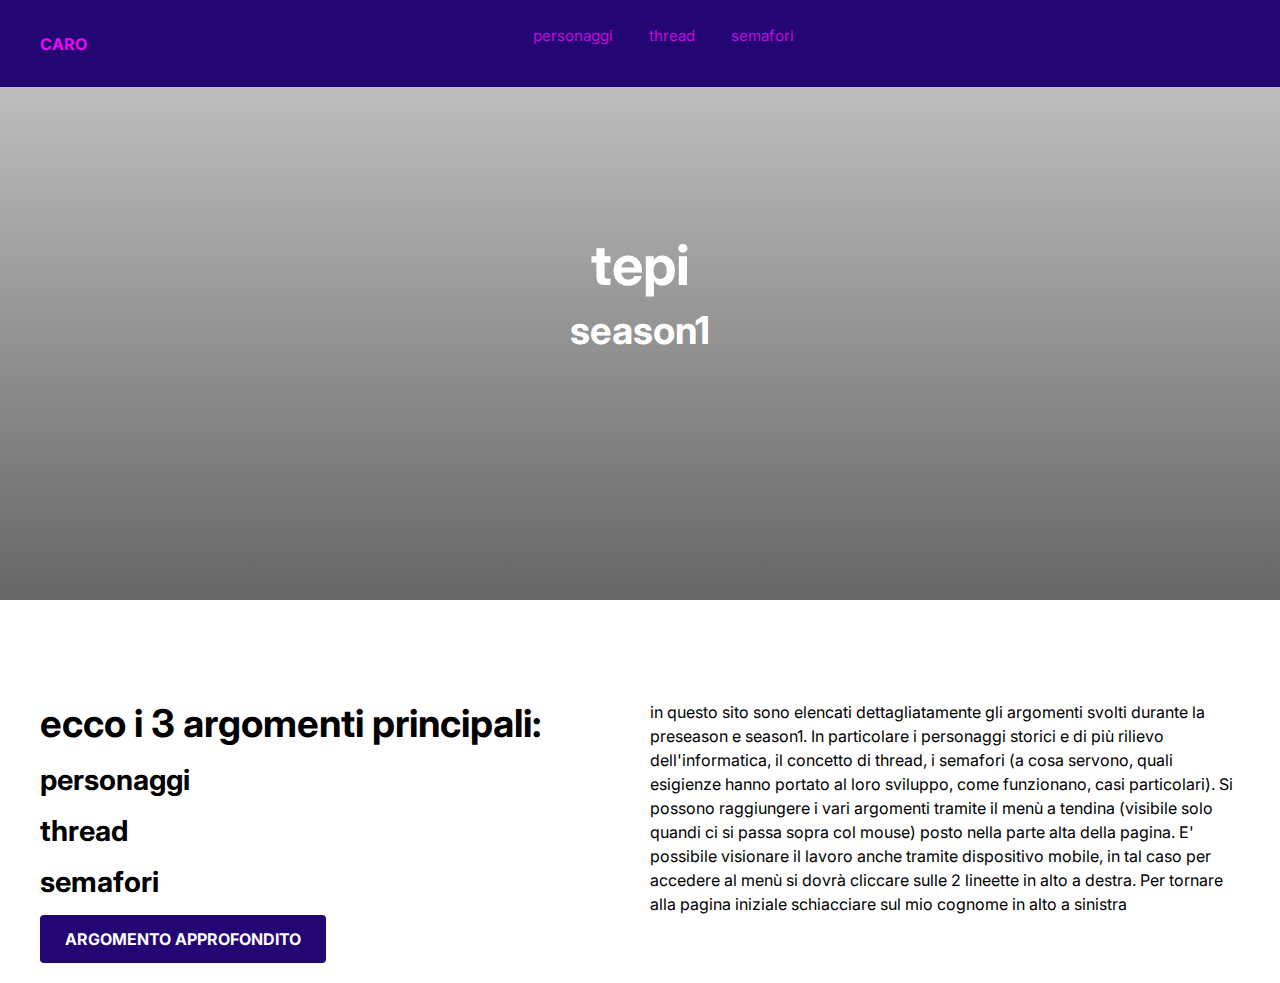
<file: sito.tepi/index.html>
<!DOCTYPE html>
<html lang="en">
<head>
  <meta charset="UTF-8">
  <meta name="viewport" content="width=device-width, initial-scale=1.0">
  <meta http-equiv="X-UA-Compatible" content="ie=edge">
  <title>Document</title>
  <link href="https://fonts.googleapis.com/css2?family=Inter:wght@400;700&display=swap" rel="stylesheet">

  <link rel="stylesheet" href="styles.css">

</head>
<body>


    <header class="header">
      <div class="header__content">
        <a class="header__logo" href="index.html">
          <strong>CARO</strong>
        </a>
        <ul class="posizione_relativa">
          <div>
            <li class="header__menu" id="figlio"><a href="#">personaggi </a>
              <ul class="header__sub-menu">
                  <li><a href="adalovelace.html">Ada Lovelace</a></li>
                  <li><a href="alanturing.html">alan turing</a></li>
                  <li><a href="stevejobs.html">steve jobs</a></li>
                  <li><a href="billgates.html">bill gates</a></li>
                  <li><a href="timberners.html">tim berners lee</a></li>
                  <li><a href="young.filo_page.brin.html">yang/filo page/brin</a></li>
                  <li><a href="anonymous.html">anonymous</a></li>
                  <li><a href="markzuckeberg.html">mark zuckeberg</a></li>
                  <li><a href="snowden.html">snowden</a></li> 
              </ul>
            </li>
            <li class="header__menu"><a href="processi_thread.html">thread</a></li>
            <li class="header__menu"><a href="semafori.html">semafori</a></li>
          </div>
        </ul>
        <div class="header__quick">
          <div class="icon-hamburger">
            <span></span>
            <span></span>
          </div>
        </div>
      </div>
    </header>


    <div class="cover" style="background-image:linear-gradient(to bottom, rgba(0,0,0,0.2), rgba(0,0,0,0.6)), url(https://images.unsplash.com/photo-1531297484001-80022131f5a1?ixlib=rb-4.0.3&ixid=MnwxMjA3fDB8MHxwaG90by1wYWdlfHx8fGVufDB8fHx8&auto=format&fit=crop&w=820&q=80);">
      <div class="cover__content">
        <h1> tepi </h1>
        <h2>season1</h2>
      </div>
    </div>

<div class="spacer"></div>

<div class="grid">
    <div class="col-50">
        <h2>ecco i 3 argomenti principali:</h2>
        <h3>personaggi</h3>
        <h3>thread</h3>
        <h3>semafori</h3>
        <a href="musk.html" class="button  mb-2">argomento approfondito</a>
    </div>
    <div class="col-50">
        <p>
            in questo sito sono elencati dettagliatamente gli argomenti svolti durante la preseason e season1.
            In particolare i personaggi storici e di più rilievo dell'informatica, il concetto di thread, 
            i semafori (a cosa servono, quali esigienze hanno portato al loro sviluppo, come funzionano, casi particolari).
            Si possono raggiungere i vari argomenti tramite il menù a tendina (visibile solo quandi ci si passa sopra col mouse) posto nella parte alta della pagina.
            E' possibile visionare il lavoro anche tramite dispositivo mobile, in tal caso per accedere al menù si dovrà cliccare sulle 2 lineette in alto a destra.
            Per tornare alla pagina iniziale schiacciare sul mio cognome in alto a sinistra
       </p>
    </div>
</div>

    
    

  <script>
    let item = document.querySelector('.icon-hamburger');
    item.addEventListener("click", function() {
          document.body.classList.toggle('menu-open');
    });


  </script>


</body>
</html>
</file>
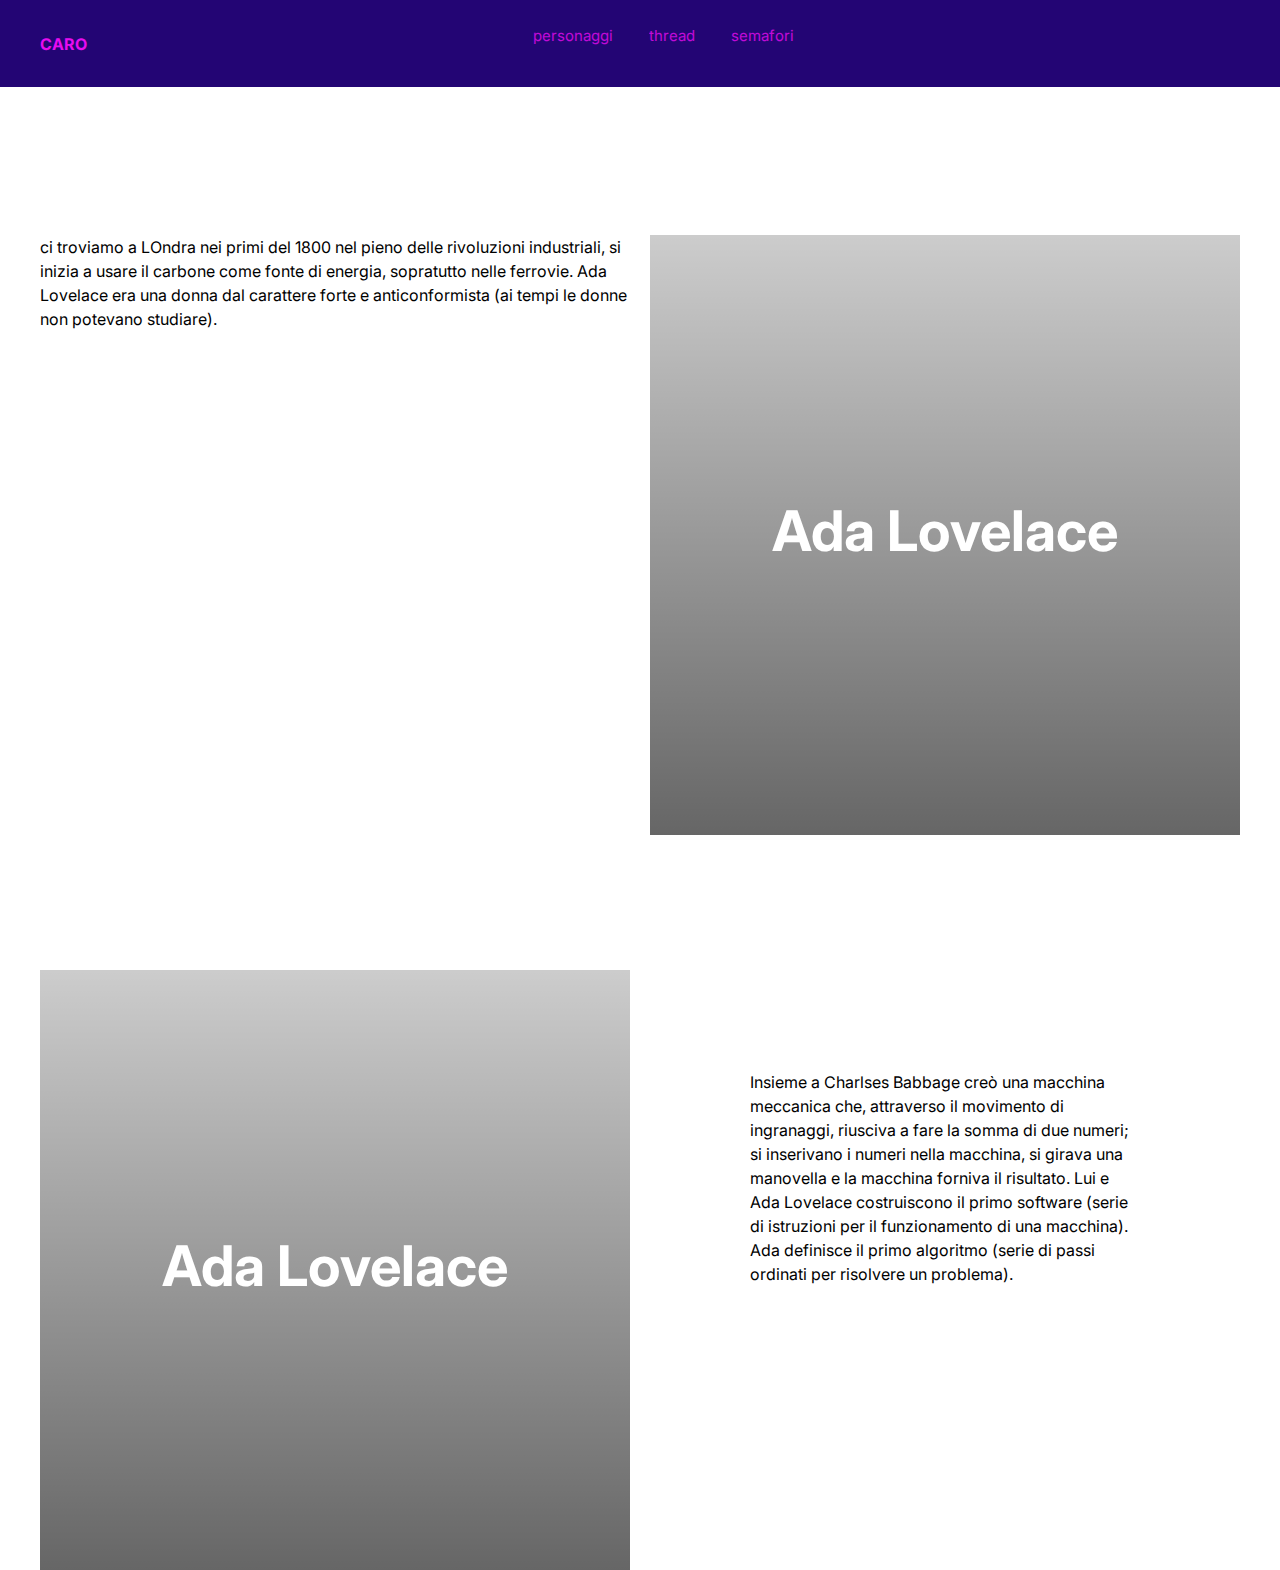
<file: sito.tepi/adalovelace.html>
<!DOCTYPE html>
<html lang="en">
<head>
  <meta charset="UTF-8">
  <meta name="viewport" content="width=device-width, initial-scale=1.0">
  <meta http-equiv="X-UA-Compatible" content="ie=edge">
  <title>Document</title>
  <link href="https://fonts.googleapis.com/css2?family=Inter:wght@400;700&display=swap" rel="stylesheet">

  <link rel="stylesheet" href="styles.css">

</head>
<body>


    <header class="header">
      <div class="header__content">
        <a class="header__logo" href="index.html">
          <strong>CARO</strong>
        </a>
        <ul class="posizione_relativa">
        <div>
          <li class="header__menu" id="figlio"><a href="#">personaggi <i class="fa fa-carret-down" aria-hidden="true"></i></a>
            <ul class="header__sub-menu">
                <li><a href="adalovelace.html">Ada Lovelace</a></li>
                <li><a href="alanturing.html">alan turing</a></li>
                <li><a href="stevejobs.html">steve jobs</a></li>
                <li><a href="billgates.html">bill gates</a></li>
                <li><a href="timberners.html">tim berners lee</a></li>
                <li><a href="young.filo_page.brin.html">yang/filo page/brin</a></li>
                <li><a href="anonymous.html">anonymous</a></li>
                <li><a href="markzuckeberg.html">mark zuckeberg</a></li>
                <li><a href="snowden.html">snowden</a></li>
            </ul>
          </li>
          <li class="header__menu"><a href="processi_thread.html">thread</a></li>
          <li class="header__menu"><a href="semafori.html">semafori</a></li>
        </div>
        </ul>
        <div class="header__quick">
          <div class="icon-hamburger">
            <span></span>
            <span></span>
          </div>
        </div>
      </div>
    </header>



<div class="spacer"></div>





<div class="grid pt-4">
    <div class="col-50">
        <p>
            ci troviamo a LOndra nei primi del 1800 nel pieno delle rivoluzioni industriali, si inizia a usare il carbone come fonte di energia,
            sopratutto nelle ferrovie.
            Ada Lovelace era una donna dal carattere forte e anticonformista (ai tempi le donne non potevano studiare).
       </p>
    </div>
    <div class="col-50">
        <div class="cover" style="background-image:linear-gradient(to bottom, rgba(0,0,0,0.2), rgba(0,0,0,0.6)), url('https://images.unsplash.com/photo-1516937941344-00b4e0337589?ixlib=rb-4.0.3&ixid=MnwxMjA3fDB8MHxwaG90by1wYWdlfHx8fGVufDB8fHx8&auto=format&fit=crop&w=1470&q=80');">
          <div class="cover__content">
            <h1>Ada Lovelace</h1>
          </div>
        </div>
    </div>
</div>


<div class="grid pt-4">
    <div class="col-50">
        <div class="cover" style="background-image:linear-gradient(to bottom, rgba(0,0,0,0.2), rgba(0,0,0,0.6)), url('https://images.unsplash.com/photo-1516937941344-00b4e0337589?ixlib=rb-4.0.3&ixid=MnwxMjA3fDB8MHxwaG90by1wYWdlfHx8fGVufDB8fHx8&auto=format&fit=crop&w=1470&q=80');">
          <div class="cover__content">
            <h1>Ada Lovelace</h1>
          </div>
        </div>
    </div>
    <div class="col-50">
        <div class="p-4">
            <p>
              Insieme a Charlses Babbage creò una macchina meccanica che, attraverso il movimento di ingranaggi, riusciva a fare la somma 
              di due numeri; si inserivano i numeri nella macchina, si girava una manovella e la macchina forniva il risultato.
              Lui e Ada Lovelace costruiscono il primo software (serie di istruzioni per il funzionamento di una macchina).
              Ada definisce il primo algoritmo (serie di passi ordinati per risolvere un problema).
           </p>
        </div>
    </div>
</div>

    
    

  <script>
    let item = document.querySelector('.icon-hamburger');
    item.addEventListener("click", function() {
          document.body.classList.toggle('menu-open');
    });


  </script>


</body>
</html>
</file>
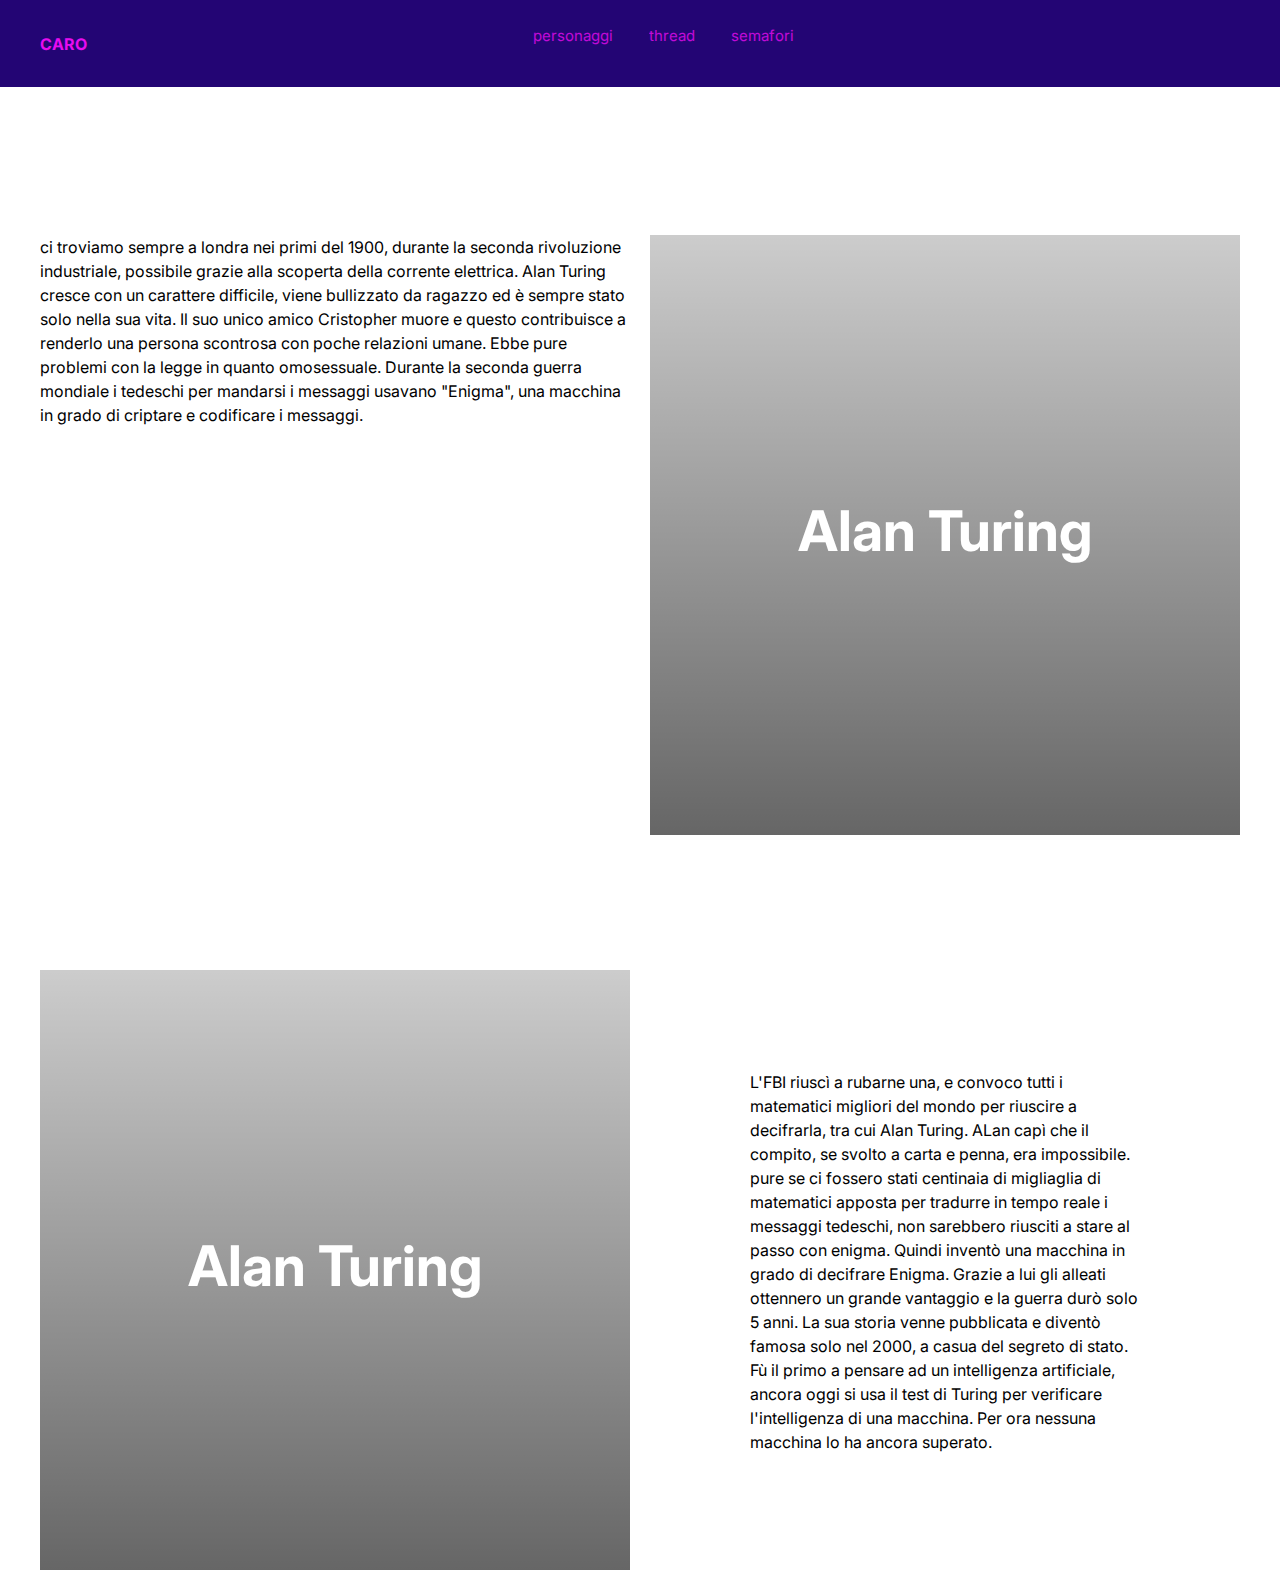
<file: sito.tepi/alanturing.html>
<!DOCTYPE html>
<html lang="en">
<head>
  <meta charset="UTF-8">
  <meta name="viewport" content="width=device-width, initial-scale=1.0">
  <meta http-equiv="X-UA-Compatible" content="ie=edge">
  <title>Document</title>
  <link href="https://fonts.googleapis.com/css2?family=Inter:wght@400;700&display=swap" rel="stylesheet">

  <link rel="stylesheet" href="styles.css">

</head>
<body>


    <header class="header">
      <div class="header__content">
        <a class="header__logo" href="index.html">
          <strong>CARO</strong>
        </a>
        <ul class="posizione_relativa">
        <div>
          <li class="header__menu" id="figlio"><a href="#">personaggi <i class="fa fa-carret-down" aria-hidden="true"></i></a>
            <ul class="header__sub-menu">
                <li><a href="adalovelace.html">Ada Lovelace</a></li>
                <li><a href="alanturing.html">alan turing</a></li>
                <li><a href="stevejobs.html">steve jobs</a></li>
                <li><a href="billgates.html">bill gates</a></li>
                <li><a href="timberners.html">tim berners lee</a></li>
                <li><a href="young.filo_page.brin.html">yang/filo page/brin</a></li>
                <li><a href="anonymous.html">anonymous</a></li>
                <li><a href="markzuckeberg.html">mark zuckeberg</a></li>
                <li><a href="snowden.html">snowden</a></li>
            </ul>
          </li>
          <li class="header__menu"><a href="processi_thread.html">thread</a></li>
          <li class="header__menu"><a href="semafori.html">semafori</a></li>
        </div>
        </ul>
        <div class="header__quick">
          <div class="icon-hamburger">
            <span></span>
            <span></span>
          </div>
        </div>
      </div>
    </header>



<div class="spacer"></div>





<div class="grid pt-4">
    <div class="col-50">
        <p>
            ci troviamo sempre a londra nei primi del 1900, durante la seconda rivoluzione industriale, possibile grazie alla scoperta
            della corrente elettrica.
            Alan Turing cresce con un carattere difficile, viene bullizzato da ragazzo ed è sempre stato solo nella sua vita.
            Il suo unico amico Cristopher muore e questo contribuisce a renderlo una persona scontrosa con poche relazioni umane.
            Ebbe pure problemi con la legge in quanto omosessuale.
            Durante la seconda guerra mondiale i tedeschi per mandarsi i messaggi usavano "Enigma", una macchina in grado di criptare e codificare
            i messaggi.
       </p>
    </div>
    <div class="col-50">
        <div class="cover" style="background-image:linear-gradient(to bottom, rgba(0,0,0,0.2), rgba(0,0,0,0.6)), url('https://images.unsplash.com/photo-1465993891989-6d2728076e9a?ixlib=rb-4.0.3&ixid=MnwxMjA3fDB8MHxzZWFyY2h8M3x8c2Vjb25kYSUyMGd1ZXJyYSUyMG1vbmRpYWxlfGVufDB8fDB8fA%3D%3D&auto=format&fit=crop&w=500&q=60');">
          <div class="cover__content">
            <h1>Alan Turing</h1>
          </div>
        </div>
    </div>
</div>


<div class="grid pt-4">
    <div class="col-50">
        <div class="cover" style="background-image:linear-gradient(to bottom, rgba(0,0,0,0.2), rgba(0,0,0,0.6)), url('https://images.unsplash.com/photo-1465993891989-6d2728076e9a?ixlib=rb-4.0.3&ixid=MnwxMjA3fDB8MHxzZWFyY2h8M3x8c2Vjb25kYSUyMGd1ZXJyYSUyMG1vbmRpYWxlfGVufDB8fDB8fA%3D%3D&auto=format&fit=crop&w=500&q=60');">
          <div class="cover__content">
            <h1>Alan Turing</h1>
          </div>
        </div>
    </div>
    <div class="col-50">
        <div class="p-4">
            <p>
                L'FBI riuscì a rubarne una, e convoco tutti i matematici migliori del mondo per riuscire a decifrarla, tra cui Alan Turing.
                ALan capì che il compito, se svolto a carta e penna, era impossibile.
                pure se ci fossero stati centinaia di migliaglia di matematici apposta per tradurre in tempo reale i messaggi tedeschi, non sarebbero riusciti
                a stare al passo con enigma.
                Quindi inventò una macchina in grado di decifrare Enigma.
                Grazie a lui gli alleati ottennero un grande vantaggio e la guerra durò solo 5 anni.
                La sua storia venne pubblicata e diventò famosa solo nel 2000, a casua del segreto di stato.
                Fù il  primo a pensare ad un intelligenza artificiale, ancora oggi si usa il test di Turing per verificare l'intelligenza di una 
                macchina.
                Per ora nessuna macchina lo ha ancora superato.
           </p>
        </div>
    </div>
</div>

    
    

  <script>
    let item = document.querySelector('.icon-hamburger');
    item.addEventListener("click", function() {
          document.body.classList.toggle('menu-open');
    });


  </script>


</body>
</html>
</file>
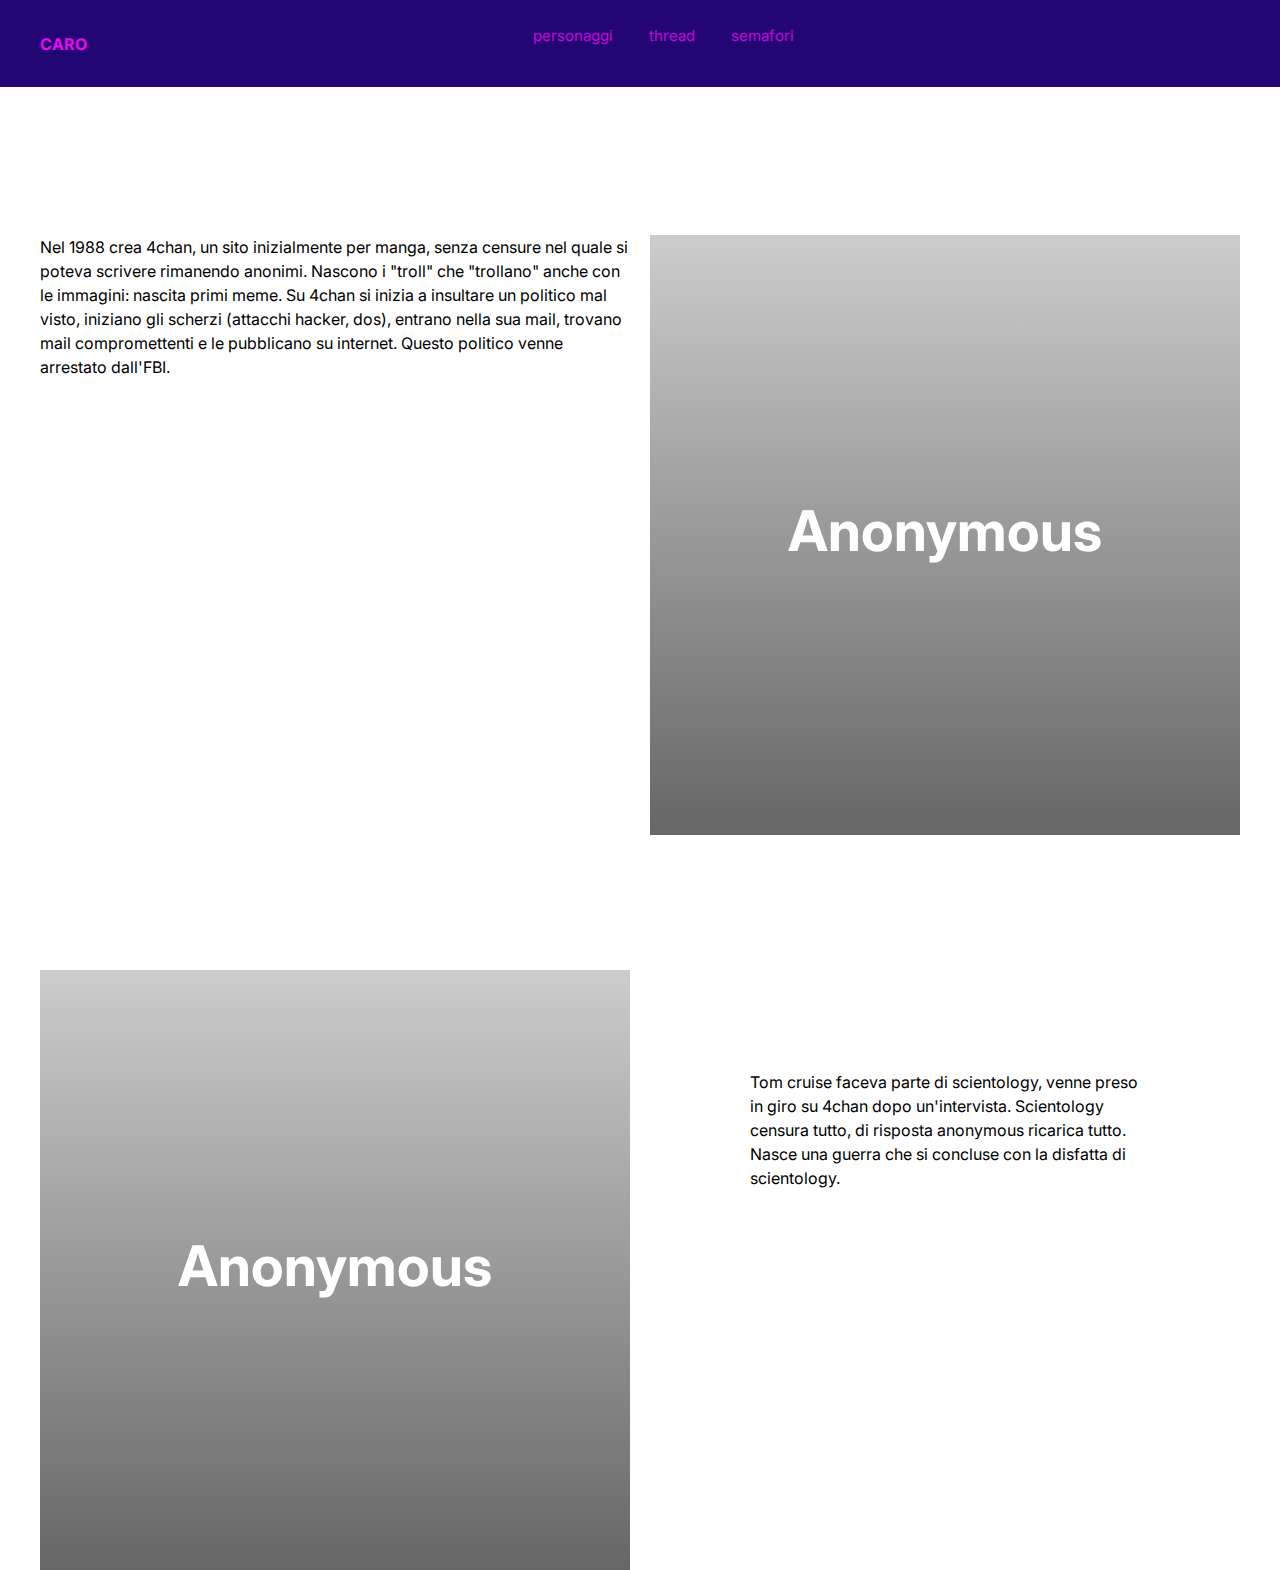
<file: sito.tepi/anonymous.html>
<!DOCTYPE html>
<html lang="en">
<head>
  <meta charset="UTF-8">
  <meta name="viewport" content="width=device-width, initial-scale=1.0">
  <meta http-equiv="X-UA-Compatible" content="ie=edge">
  <title>Document</title>
  <link href="https://fonts.googleapis.com/css2?family=Inter:wght@400;700&display=swap" rel="stylesheet">

  <link rel="stylesheet" href="styles.css">

</head>
<body>


    <header class="header">
      <div class="header__content">
        <a class="header__logo" href="index.html">
          <strong>CARO</strong>
        </a>
        <ul class="posizione_relativa">
        <div>
          <li class="header__menu" id="figlio"><a href="#">personaggi <i class="fa fa-carret-down" aria-hidden="true"></i></a>
            <ul class="header__sub-menu">
                <li><a href="adalovelace.html">Ada Lovelace</a></li>
                <li><a href="alanturing.html">alan turing</a></li>
                <li><a href="stevejobs.html">steve jobs</a></li>
                <li><a href="billgates.html">bill gates</a></li>
                <li><a href="timberners.html">tim berners lee</a></li>
                <li><a href="young.filo_page.brin.html">yang/filo page/brin</a></li>
                <li><a href="anonymous.html">anonymous</a></li>
                <li><a href="markzuckeberg.html">mark zuckeberg</a></li>
                <li><a href="snowden.html">snowden</a></li>
            </ul>
          </li>
          <li class="header__menu"><a href="processi_thread.html">thread</a></li>
          <li class="header__menu"><a href="semafori.html">semafori</a></li>
        </div>
        </ul>
        <div class="header__quick">
          <div class="icon-hamburger">
            <span></span>
            <span></span>
          </div>
        </div>
      </div>
    </header>



<div class="spacer"></div>





<div class="grid pt-4">
    <div class="col-50">
        <p>
            Nel 1988 crea 4chan, un sito inizialmente per manga, senza censure nel quale si poteva scrivere rimanendo anonimi.
            Nascono i "troll" che "trollano" anche con le immagini: nascita primi meme.
            Su 4chan si inizia a insultare un politico mal visto, iniziano gli scherzi (attacchi hacker, dos), entrano nella sua mail, trovano mail
            compromettenti e le pubblicano  su internet.
            Questo politico venne arrestato dall'FBI.
       </p>
    </div>
    <div class="col-50">
        <div class="cover" style="background-image:linear-gradient(to bottom, rgba(0,0,0,0.2), rgba(0,0,0,0.6)), url('https://images.unsplash.com/photo-1582266255765-fa5cf1a1d501?ixlib=rb-4.0.3&ixid=MnwxMjA3fDB8MHxwaG90by1wYWdlfHx8fGVufDB8fHx8&auto=format&fit=crop&w=870&q=80');">
          <div class="cover__content">
            <h1>Anonymous</h1>
          </div>
        </div>
    </div>
</div>


<div class="grid pt-4">
    <div class="col-50">
        <div class="cover" style="background-image:linear-gradient(to bottom, rgba(0,0,0,0.2), rgba(0,0,0,0.6)), url('https://images.unsplash.com/photo-1582266255765-fa5cf1a1d501?ixlib=rb-4.0.3&ixid=MnwxMjA3fDB8MHxwaG90by1wYWdlfHx8fGVufDB8fHx8&auto=format&fit=crop&w=870&q=80');">
          <div class="cover__content">
            <h1>Anonymous</h1>
          </div>
        </div>
    </div>
    <div class="col-50">
        <div class="p-4">
            <p>
                Tom cruise faceva parte di scientology, venne preso in giro su 4chan dopo un'intervista.
                Scientology censura tutto, di risposta anonymous ricarica tutto.
                Nasce una guerra che si concluse con la disfatta di scientology.
           </p>
        </div>
    </div>
</div>

    
    

  <script>
    let item = document.querySelector('.icon-hamburger');
    item.addEventListener("click", function() {
          document.body.classList.toggle('menu-open');
    });


  </script>


</body>
</html>
</file>
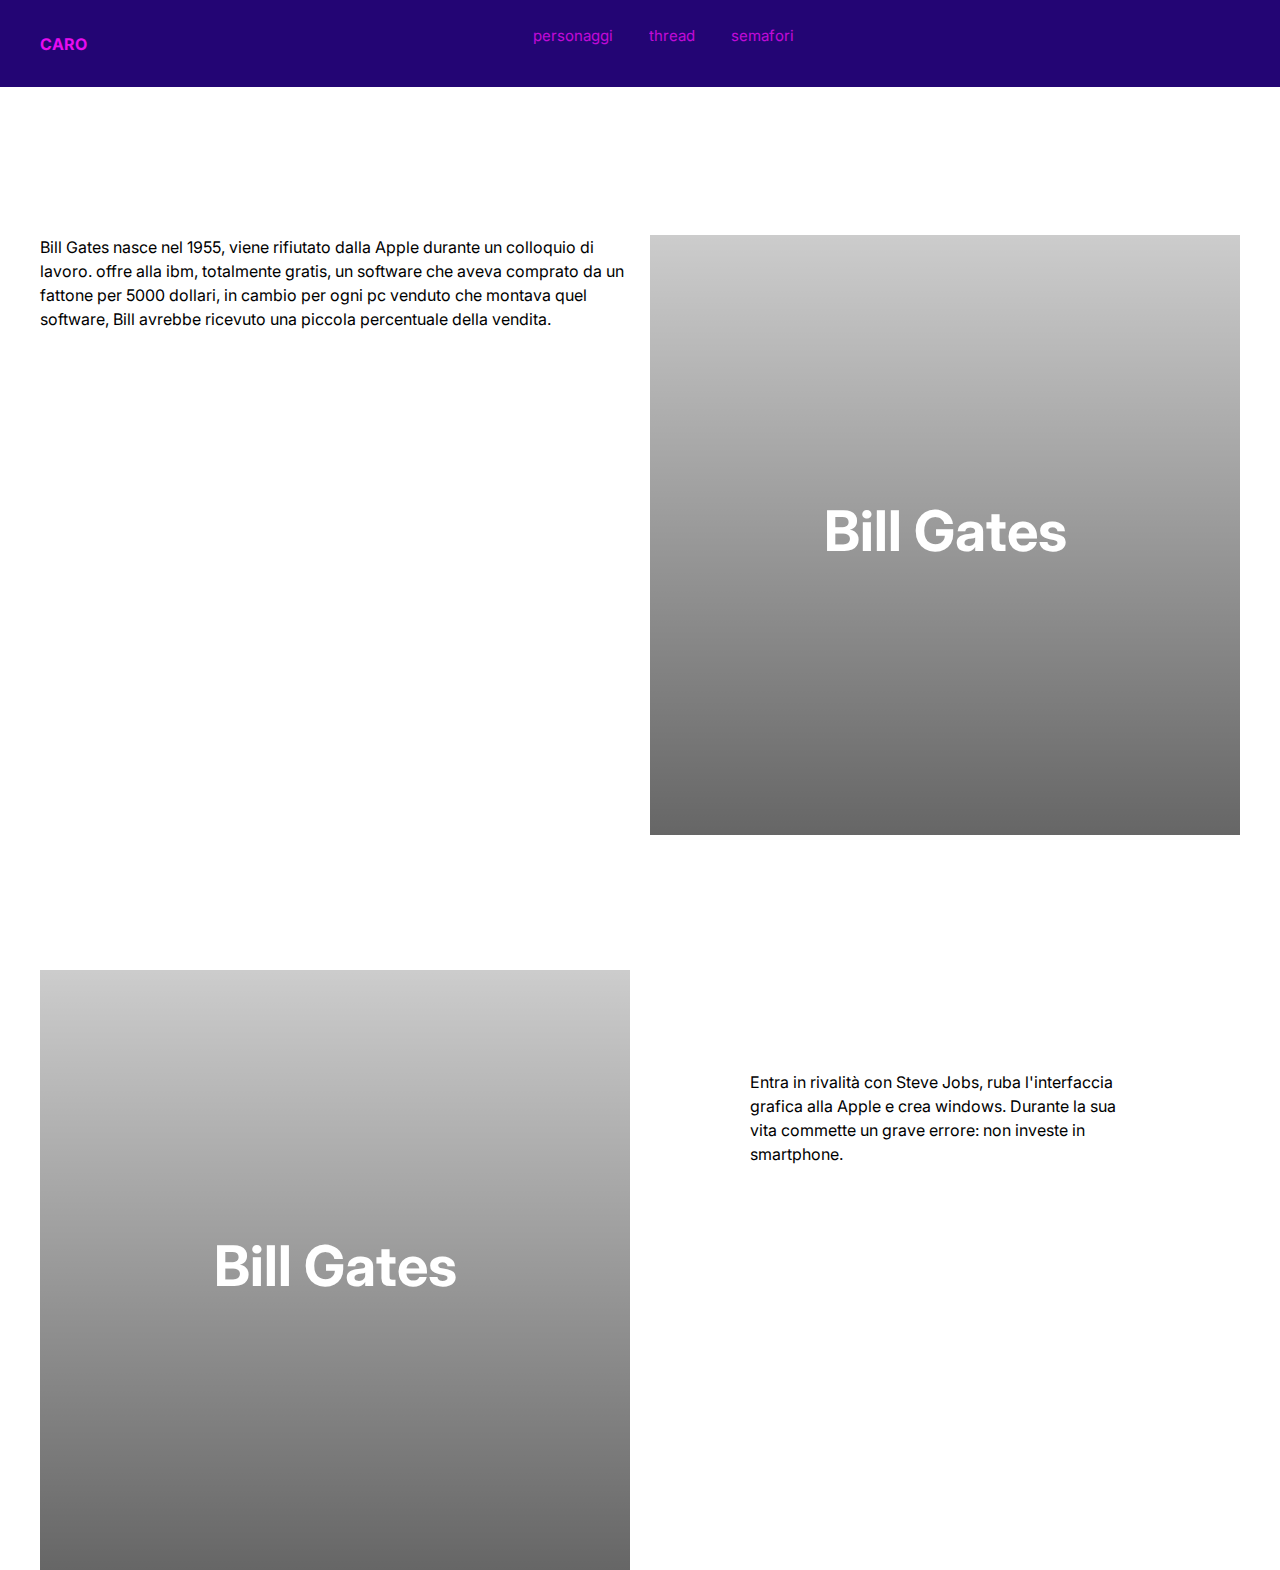
<file: sito.tepi/billgates.html>
<!DOCTYPE html>
<html lang="en">
<head>
  <meta charset="UTF-8">
  <meta name="viewport" content="width=device-width, initial-scale=1.0">
  <meta http-equiv="X-UA-Compatible" content="ie=edge">
  <title>Document</title>
  <link href="https://fonts.googleapis.com/css2?family=Inter:wght@400;700&display=swap" rel="stylesheet">

  <link rel="stylesheet" href="styles.css">

</head>
<body>


    <header class="header">
      <div class="header__content">
        <a class="header__logo" href="index.html">
          <strong>CARO</strong>
        </a>
        <ul class="posizione_relativa">
        <div>
          <li class="header__menu" id="figlio"><a href="#">personaggi <i class="fa fa-carret-down" aria-hidden="true"></i></a>
            <ul class="header__sub-menu">
                <li><a href="adalovelace.html">Ada Lovelace</a></li>
                <li><a href="alanturing.html">alan turing</a></li>
                <li><a href="stevejobs.html">steve jobs</a></li>
                <li><a href="billgates.html">bill gates</a></li>
                <li><a href="timberners.html">tim berners lee</a></li>
                <li><a href="young.filo_page.brin.html">yang/filo page/brin</a></li>
                <li><a href="anonymous.html">anonymous</a></li>
                <li><a href="markzuckeberg.html">mark zuckeberg</a></li>
                <li><a href="snowden.html">snowden</a></li>
            </ul>
          </li>
          <li class="header__menu"><a href="processi_thread.html">thread</a></li>
          <li class="header__menu"><a href="semafori.html">semafori</a></li>
        </div>
        </ul>
        <div class="header__quick">
          <div class="icon-hamburger">
            <span></span>
            <span></span>
          </div>
        </div>
      </div>
    </header>



<div class="spacer"></div>





<div class="grid pt-4">
    <div class="col-50">
        <p>
            Bill Gates nasce nel 1955, viene rifiutato dalla Apple durante un colloquio di lavoro.
            offre alla ibm, totalmente gratis, un software che aveva comprato da un fattone per 5000 dollari, in cambio per ogni pc venduto
            che montava quel software, Bill avrebbe ricevuto una piccola percentuale della vendita.
       </p>
    </div>
    <div class="col-50">
        <div class="cover" style="background-image:linear-gradient(to bottom, rgba(0,0,0,0.2), rgba(0,0,0,0.6)), url('https://images.unsplash.com/photo-1610006330187-5f0c6ec0f9aa?ixlib=rb-4.0.3&ixid=MnwxMjA3fDB8MHxzZWFyY2h8MTR8fHdpbmRvd3MlMjBwY3xlbnwwfHwwfHw%3D&auto=format&fit=crop&w=500&q=60');">
          <div class="cover__content">
            <h1>Bill Gates</h1>
          </div>
        </div>
    </div>
</div>


<div class="grid pt-4">
    <div class="col-50">
        <div class="cover" style="background-image:linear-gradient(to bottom, rgba(0,0,0,0.2), rgba(0,0,0,0.6)), url('https://images.unsplash.com/photo-1610006330187-5f0c6ec0f9aa?ixlib=rb-4.0.3&ixid=MnwxMjA3fDB8MHxzZWFyY2h8MTR8fHdpbmRvd3MlMjBwY3xlbnwwfHwwfHw%3D&auto=format&fit=crop&w=500&q=60');">
          <div class="cover__content">
            <h1>Bill Gates</h1>
          </div>
        </div>
    </div>
    <div class="col-50">
        <div class="p-4">
            <p>
                Entra in rivalità con Steve Jobs, ruba l'interfaccia grafica alla Apple e crea windows.
                Durante la sua vita commette un grave errore: non investe in smartphone.
           </p>
        </div>
    </div>
</div>

    
    

  <script>
    let item = document.querySelector('.icon-hamburger');
    item.addEventListener("click", function() {
          document.body.classList.toggle('menu-open');
    });


  </script>


</body>
</html>
</file>
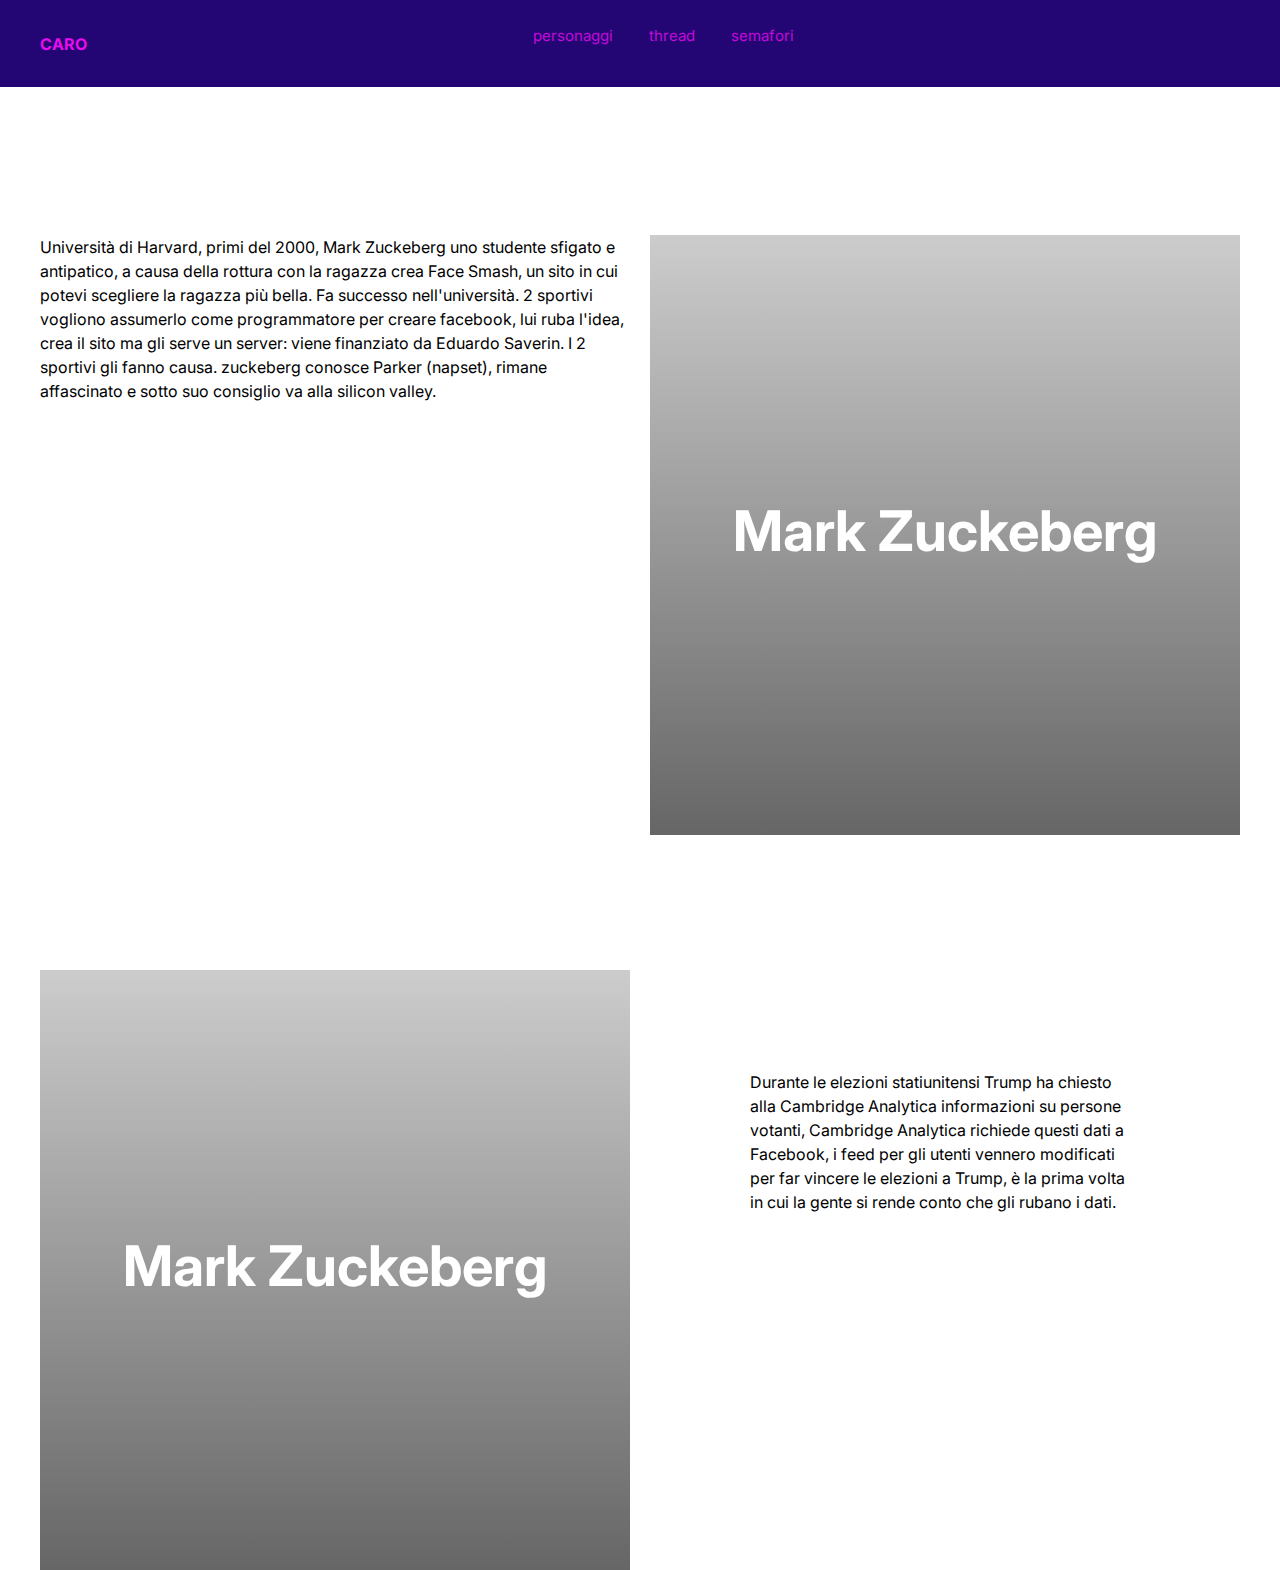
<file: sito.tepi/markzuckeberg.html>
<!DOCTYPE html>
<html lang="en">
<head>
  <meta charset="UTF-8">
  <meta name="viewport" content="width=device-width, initial-scale=1.0">
  <meta http-equiv="X-UA-Compatible" content="ie=edge">
  <title>Document</title>
  <link href="https://fonts.googleapis.com/css2?family=Inter:wght@400;700&display=swap" rel="stylesheet">

  <link rel="stylesheet" href="styles.css">

</head>
<body>


    <header class="header">
      <div class="header__content">
        <a class="header__logo" href="index.html">
          <strong>CARO</strong>
        </a>
        <ul class="posizione_relativa">
        <div>
          <li class="header__menu" id="figlio"><a href="#">personaggi <i class="fa fa-carret-down" aria-hidden="true"></i></a>
            <ul class="header__sub-menu">
                <li><a href="adalovelace.html">Ada Lovelace</a></li>
                <li><a href="alanturing.html">alan turing</a></li>
                <li><a href="stevejobs.html">steve jobs</a></li>
                <li><a href="billgates.html">bill gates</a></li>
                <li><a href="timberners.html">tim berners lee</a></li>
                <li><a href="young.filo_page.brin.html">yang/filo page/brin</a></li>
                <li><a href="anonymous.html">anonymous</a></li>
                <li><a href="markzuckeberg.html">mark zuckeberg</a></li>
                <li><a href="snowden.html">snowden</a></li>
            </ul>
          </li>
          <li class="header__menu"><a href="processi_thread.html">thread</a></li>
          <li class="header__menu"><a href="semafori.html">semafori</a></li>
        </div>
        </ul>
        <div class="header__quick">
          <div class="icon-hamburger">
            <span></span>
            <span></span>
          </div>
        </div>
      </div>
    </header>



<div class="spacer"></div>





<div class="grid pt-4">
    <div class="col-50">
        <p>
            Università di Harvard, primi del 2000, Mark Zuckeberg uno studente sfigato e antipatico, a causa della rottura con la ragazza
            crea Face Smash, un sito in cui potevi scegliere la ragazza più bella. Fa successo nell'università.
            2 sportivi vogliono assumerlo come programmatore per creare facebook, lui ruba l'idea, crea il sito ma gli serve un server:
            viene finanziato da Eduardo Saverin.
            I 2 sportivi gli fanno causa.
            zuckeberg conosce Parker (napset), rimane affascinato e sotto suo consiglio va alla silicon valley.
       </p>
    </div>
    <div class="col-50">
        <div class="cover" style="background-image:linear-gradient(to bottom, rgba(0,0,0,0.2), rgba(0,0,0,0.6)), url('https://images.unsplash.com/photo-1611162618071-b39a2ec055fb?ixlib=rb-4.0.3&ixid=MnwxMjA3fDB8MHxzZWFyY2h8Mnx8bWFyayUyMHp1Y2tlcmJlcmd8ZW58MHx8MHx8&auto=format&fit=crop&w=500&q=60');">
          <div class="cover__content">
            <h1>Mark Zuckeberg</h1>
          </div>
        </div>
    </div>
</div>


<div class="grid pt-4">
    <div class="col-50">
        <div class="cover" style="background-image:linear-gradient(to bottom, rgba(0,0,0,0.2), rgba(0,0,0,0.6)), url('https://images.unsplash.com/photo-1611162618071-b39a2ec055fb?ixlib=rb-4.0.3&ixid=MnwxMjA3fDB8MHxzZWFyY2h8Mnx8bWFyayUyMHp1Y2tlcmJlcmd8ZW58MHx8MHx8&auto=format&fit=crop&w=500&q=60');">
          <div class="cover__content">
            <h1>Mark Zuckeberg</h1>
          </div>
        </div>
    </div>
    <div class="col-50">
        <div class="p-4">
            <p>
                Durante le elezioni statiunitensi Trump ha chiesto alla Cambridge Analytica informazioni su persone votanti, Cambridge Analytica 
                richiede questi dati a Facebook, i feed per gli utenti vennero modificati per far vincere le elezioni a Trump, è la prima volta in cui
                la gente si rende conto che gli rubano i dati.
           </p>
        </div>
    </div>
</div>

    
    

  <script>
    let item = document.querySelector('.icon-hamburger');
    item.addEventListener("click", function() {
          document.body.classList.toggle('menu-open');
    });


  </script>


</body>
</html>
</file>
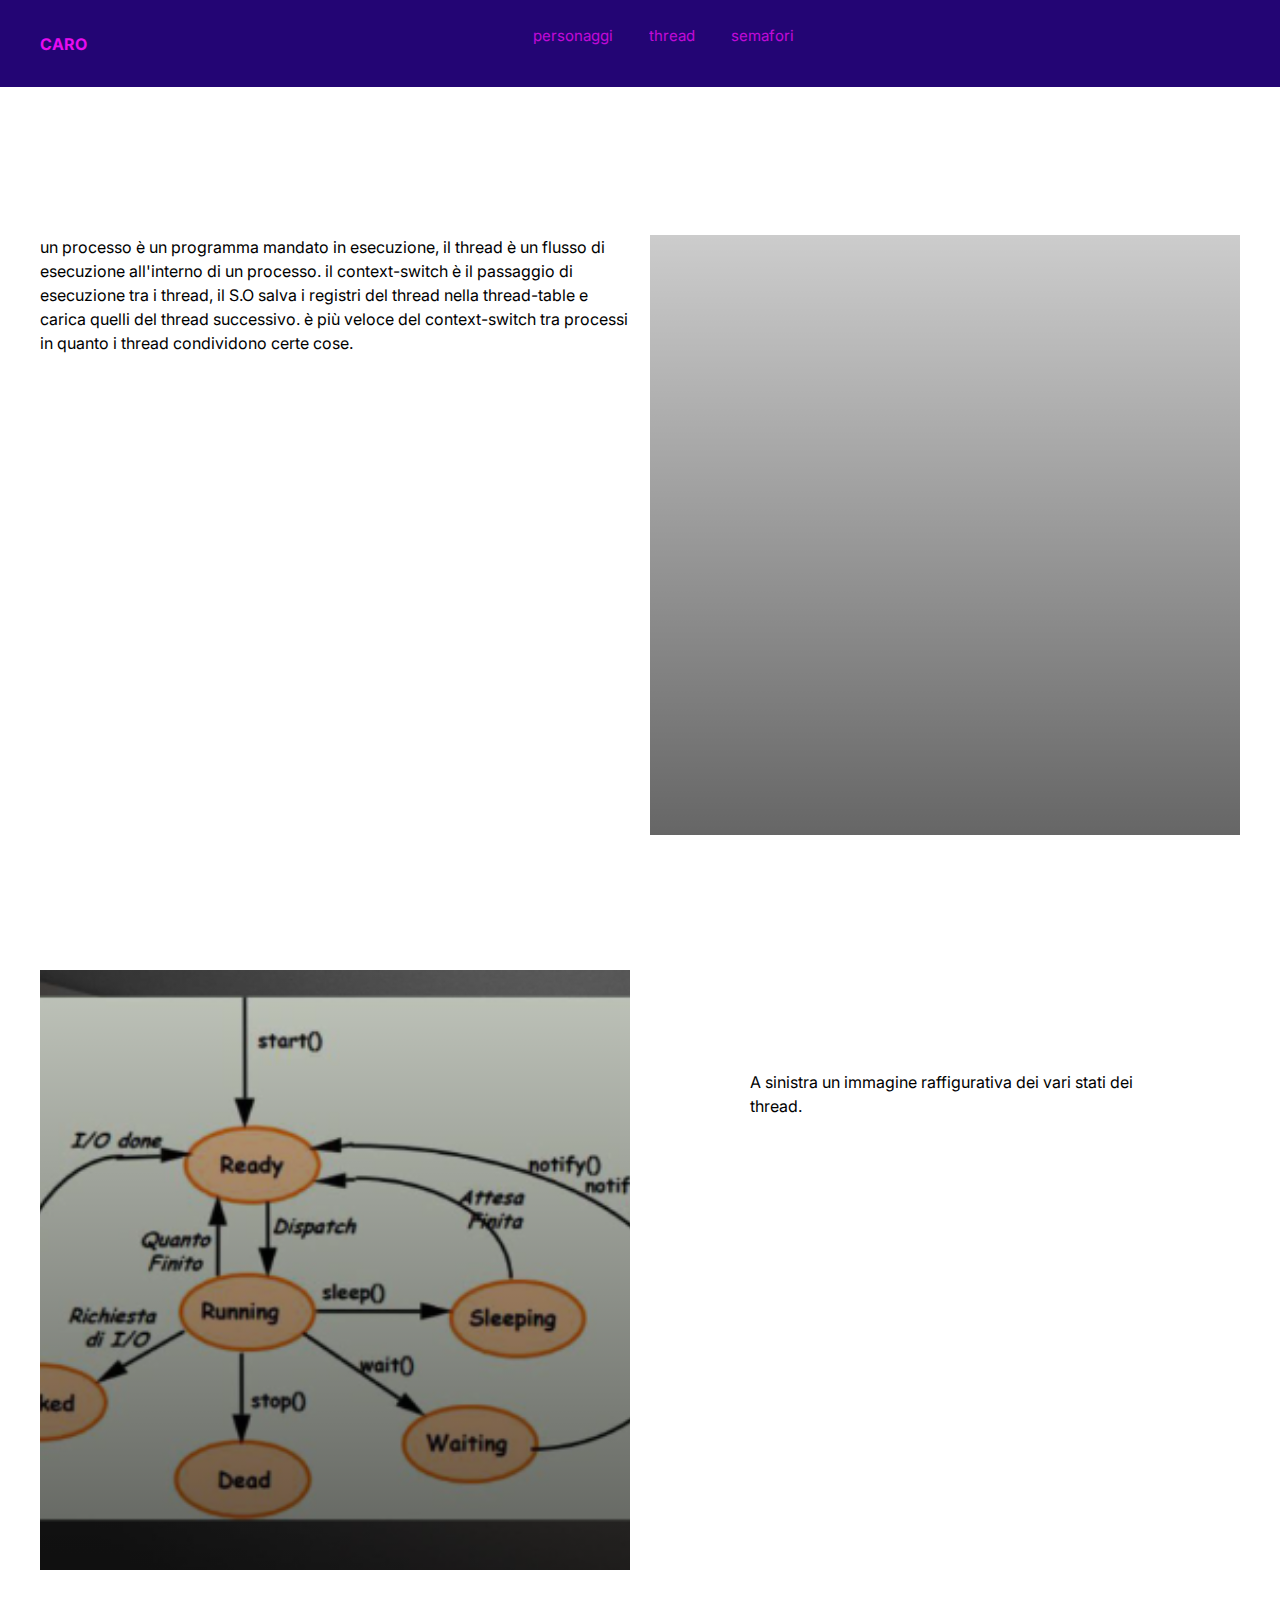
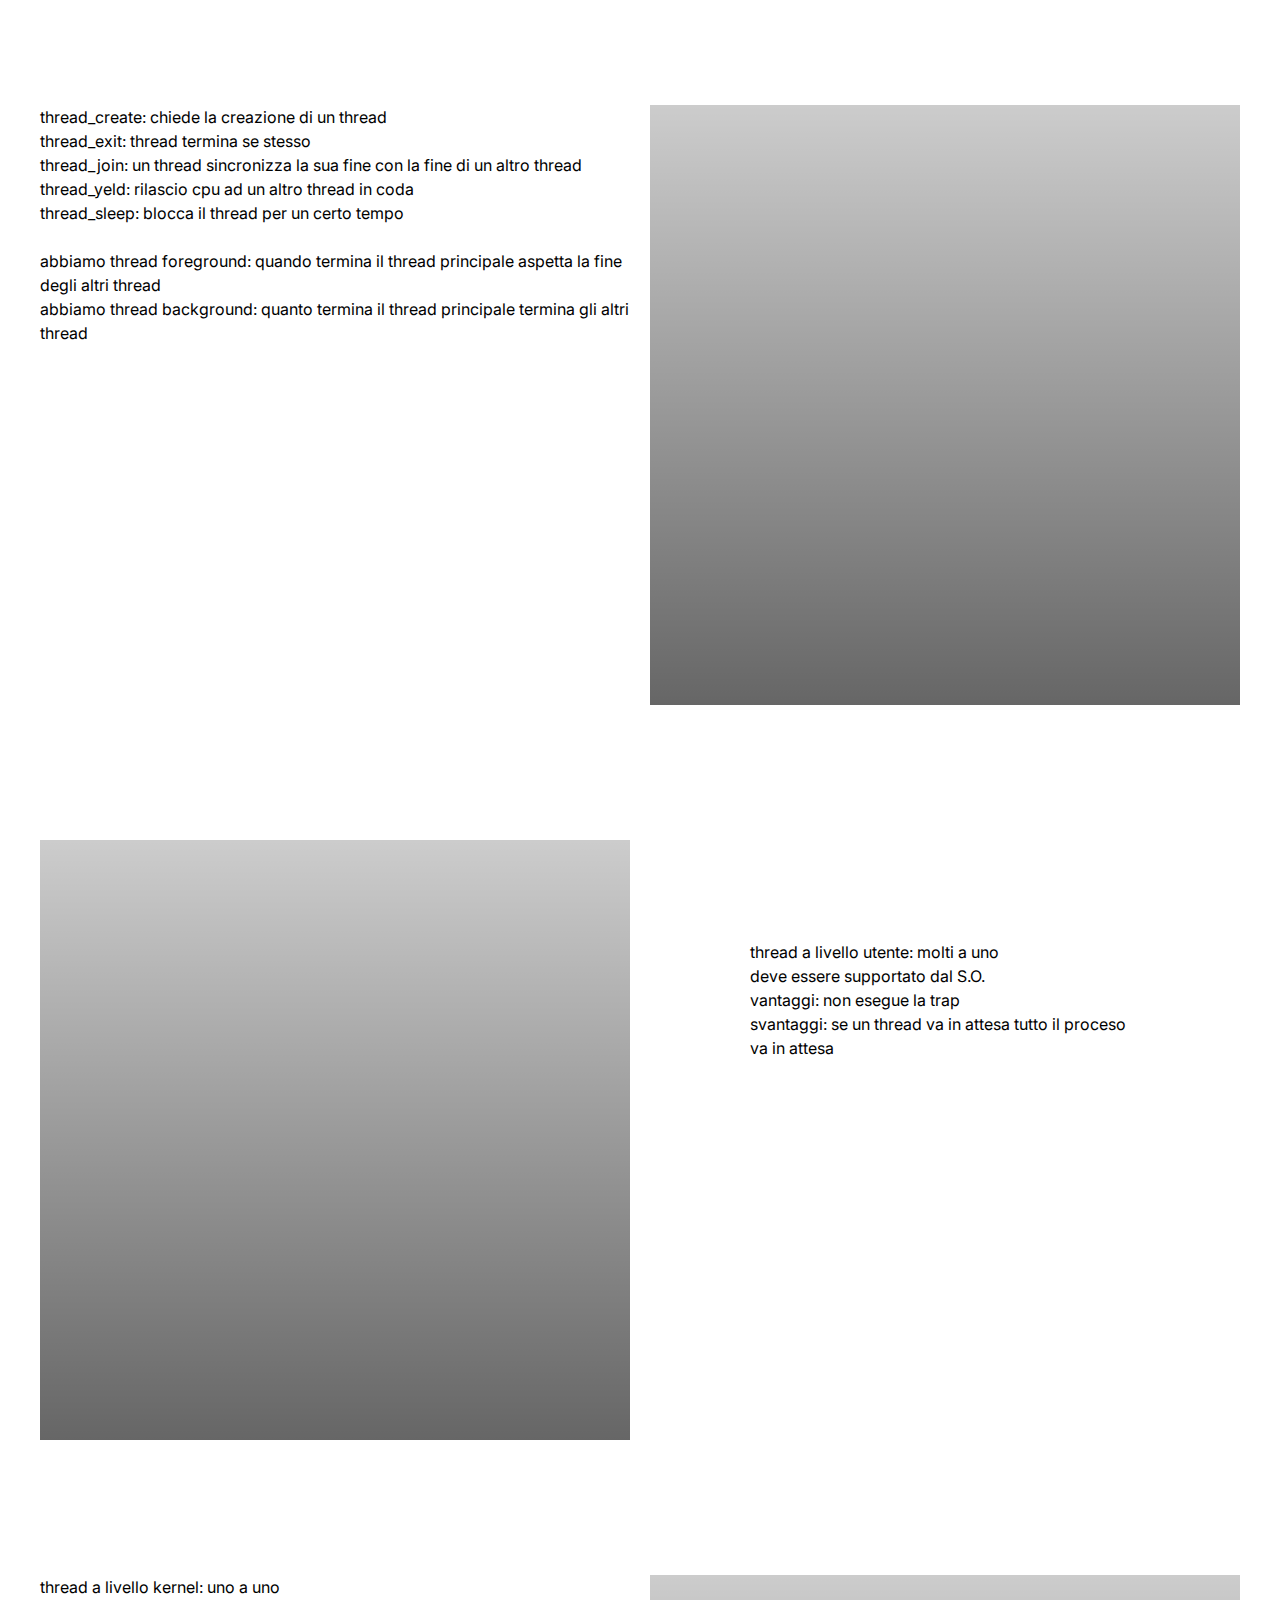
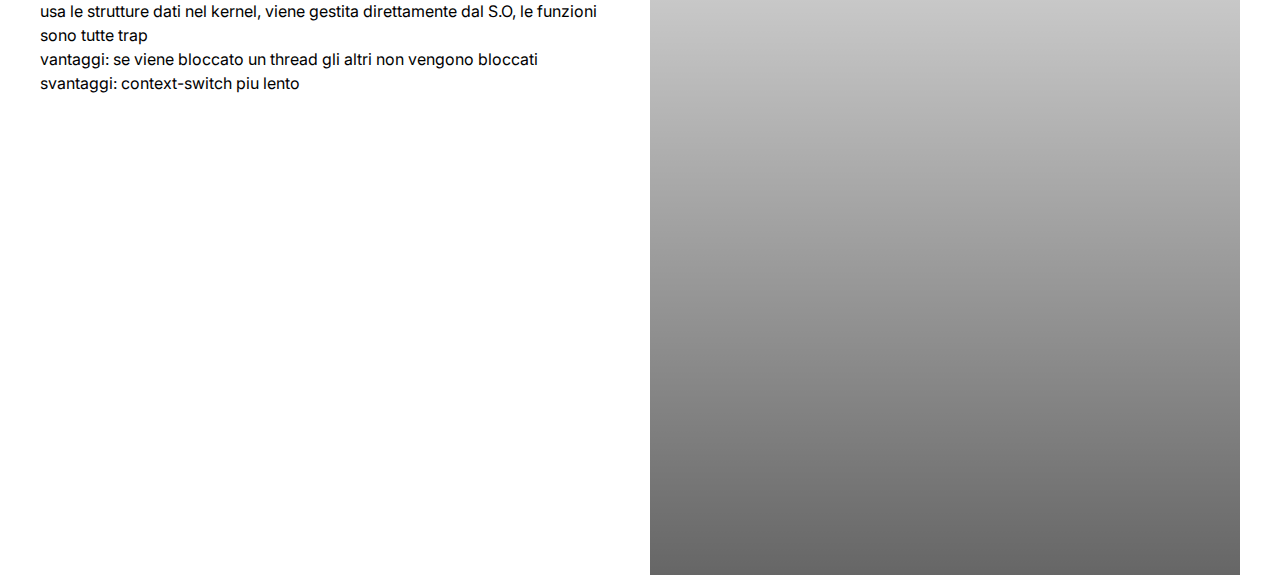
<file: sito.tepi/processi_thread.html>
<!DOCTYPE html>
<html lang="en">
<head>
  <meta charset="UTF-8">
  <meta name="viewport" content="width=device-width, initial-scale=1.0">
  <meta http-equiv="X-UA-Compatible" content="ie=edge">
  <title>Document</title>
  <link href="https://fonts.googleapis.com/css2?family=Inter:wght@400;700&display=swap" rel="stylesheet">

  <link rel="stylesheet" href="styles.css">

</head>
<body>


    <header class="header">
      <div class="header__content">
        <a class="header__logo" href="index.html">
          <strong>CARO</strong>
        </a>
        <ul class="posizione_relativa">
        <div>
          <li class="header__menu" id="figlio"><a href="#">personaggi <i class="fa fa-carret-down" aria-hidden="true"></i></a>
            <ul class="header__sub-menu">
                <li><a href="adalovelace.html">Ada Lovelace</a></li>
                <li><a href="alanturing.html">alan turing</a></li>
                <li><a href="stevejobs.html">steve jobs</a></li>
                <li><a href="billgates.html">bill gates</a></li>
                <li><a href="timberners.html">tim berners lee</a></li>
                <li><a href="young.filo_page.brin.html">yang/filo page/brin</a></li>
                <li><a href="anonymous.html">anonymous</a></li>
                <li><a href="markzuckeberg.html">mark zuckeberg</a></li>
                <li><a href="snowden.html">snowden</a></li>
            </ul>
          </li>
          <li class="header__menu"><a href="processi_thread.html">thread</a></li>
          <li class="header__menu"><a href="semafori.html">semafori</a></li>
        </div>
        </ul>
        <div class="header__quick">
          <div class="icon-hamburger">
            <span></span>
            <span></span>
          </div>
        </div>
      </div>
    </header>



<div class="spacer"></div>





<div class="grid pt-4">
    <div class="col-50">
        <p>
            un processo è un programma mandato in esecuzione, il thread è un flusso di esecuzione all'interno di un processo.
            il context-switch è il passaggio di esecuzione tra i thread, il S.O salva i registri del thread nella thread-table e carica quelli del thread successivo.
            è più veloce del context-switch tra processi in quanto i thread condividono certe cose.
       </p>
    </div>
    <div class="col-50">
        <div class="cover" style="background-image:linear-gradient(to bottom, rgba(0,0,0,0.2), rgba(0,0,0,0.6)), url('https://upload.wikimedia.org/wikipedia/commons/thumb/a/a5/Multithreaded_process.svg/220px-Multithreaded_process.svg.png');">
          <div class="cover__content">
          </div>
        </div>
    </div>
</div>
<div class="grid pt-4">
    <div class="col-50">
        <div class="cover" style="background-image:linear-gradient(to bottom, rgba(0,0,0,0.2), rgba(0,0,0,0.6)), url('images/Screenshot\ \(65\).png');">
          <div class="cover__content">
          </div>
        </div>
    </div>
    <div class="col-50">
        <div class="p-4">
            <p>
                A sinistra un immagine raffigurativa dei vari stati dei thread.
           </p>
        </div>
    </div>
</div>
<div class="grid pt-4">
    <div class="col-50">
        <p>
            thread_create: chiede la creazione di un thread <br>
            thread_exit: thread termina se stesso <br>
            thread_join: un thread sincronizza la sua fine con la fine di un altro thread <br>
            thread_yeld: rilascio cpu ad un altro thread in coda <br>
            thread_sleep: blocca il thread per un certo tempo <br><br>
            abbiamo thread foreground: quando termina il thread principale aspetta la fine degli altri thread <br>
            abbiamo thread background: quanto termina il thread principale termina gli altri thread <br>
       </p>
    </div>
    <div class="col-50">
        <div class="cover" style="background-image:linear-gradient(to bottom, rgba(0,0,0,0.2), rgba(0,0,0,0.6)), url('https://upload.wikimedia.org/wikipedia/commons/9/91/Single-thread.png');">
          <div class="cover__content">
          </div>
        </div>
    </div>
</div>
<div class="grid pt-4">
  <div class="col-50">
      <div class="cover" style="background-image:linear-gradient(to bottom, rgba(0,0,0,0.2), rgba(0,0,0,0.6)), url('https://upload.wikimedia.org/wikipedia/commons/thumb/0/0c/Thread_pool.svg/400px-Thread_pool.svg.png');">
        <div class="cover__content">
        </div>
      </div>
  </div>
  <div class="col-50">
      <div class="p-4">
          <p>
              thread a livello utente: molti a uno <br>
              deve essere supportato dal S.O. <br>
              vantaggi: non esegue la trap <br>
              svantaggi: se un thread va in attesa tutto il proceso va in attesa
         </p>
      </div>
  </div>
</div>
<div class="grid pt-4">
  <div class="col-50">
      <p>
        thread a livello kernel: uno a uno <br>
        usa le strutture dati nel kernel, viene gestita direttamente dal S.O, le funzioni sono tutte trap <br>
        vantaggi: se viene bloccato un thread gli altri non vengono bloccati <br>
        svantaggi: context-switch piu lento
     </p>
  </div>
  <div class="col-50">
      <div class="cover" style="background-image:linear-gradient(to bottom, rgba(0,0,0,0.2), rgba(0,0,0,0.6)), url('https://upload.wikimedia.org/wikipedia/commons/thumb/e/e3/Single_vs_multithreaded_processes.jpg/260px-Single_vs_multithreaded_processes.jpg');">
        <div class="cover__content">
        </div>
      </div>
  </div>
</div>
  <script>
    let item = document.querySelector('.icon-hamburger');
    item.addEventListener("click", function() {
          document.body.classList.toggle('menu-open');
    });


  </script>


</body>
</html>
</file>
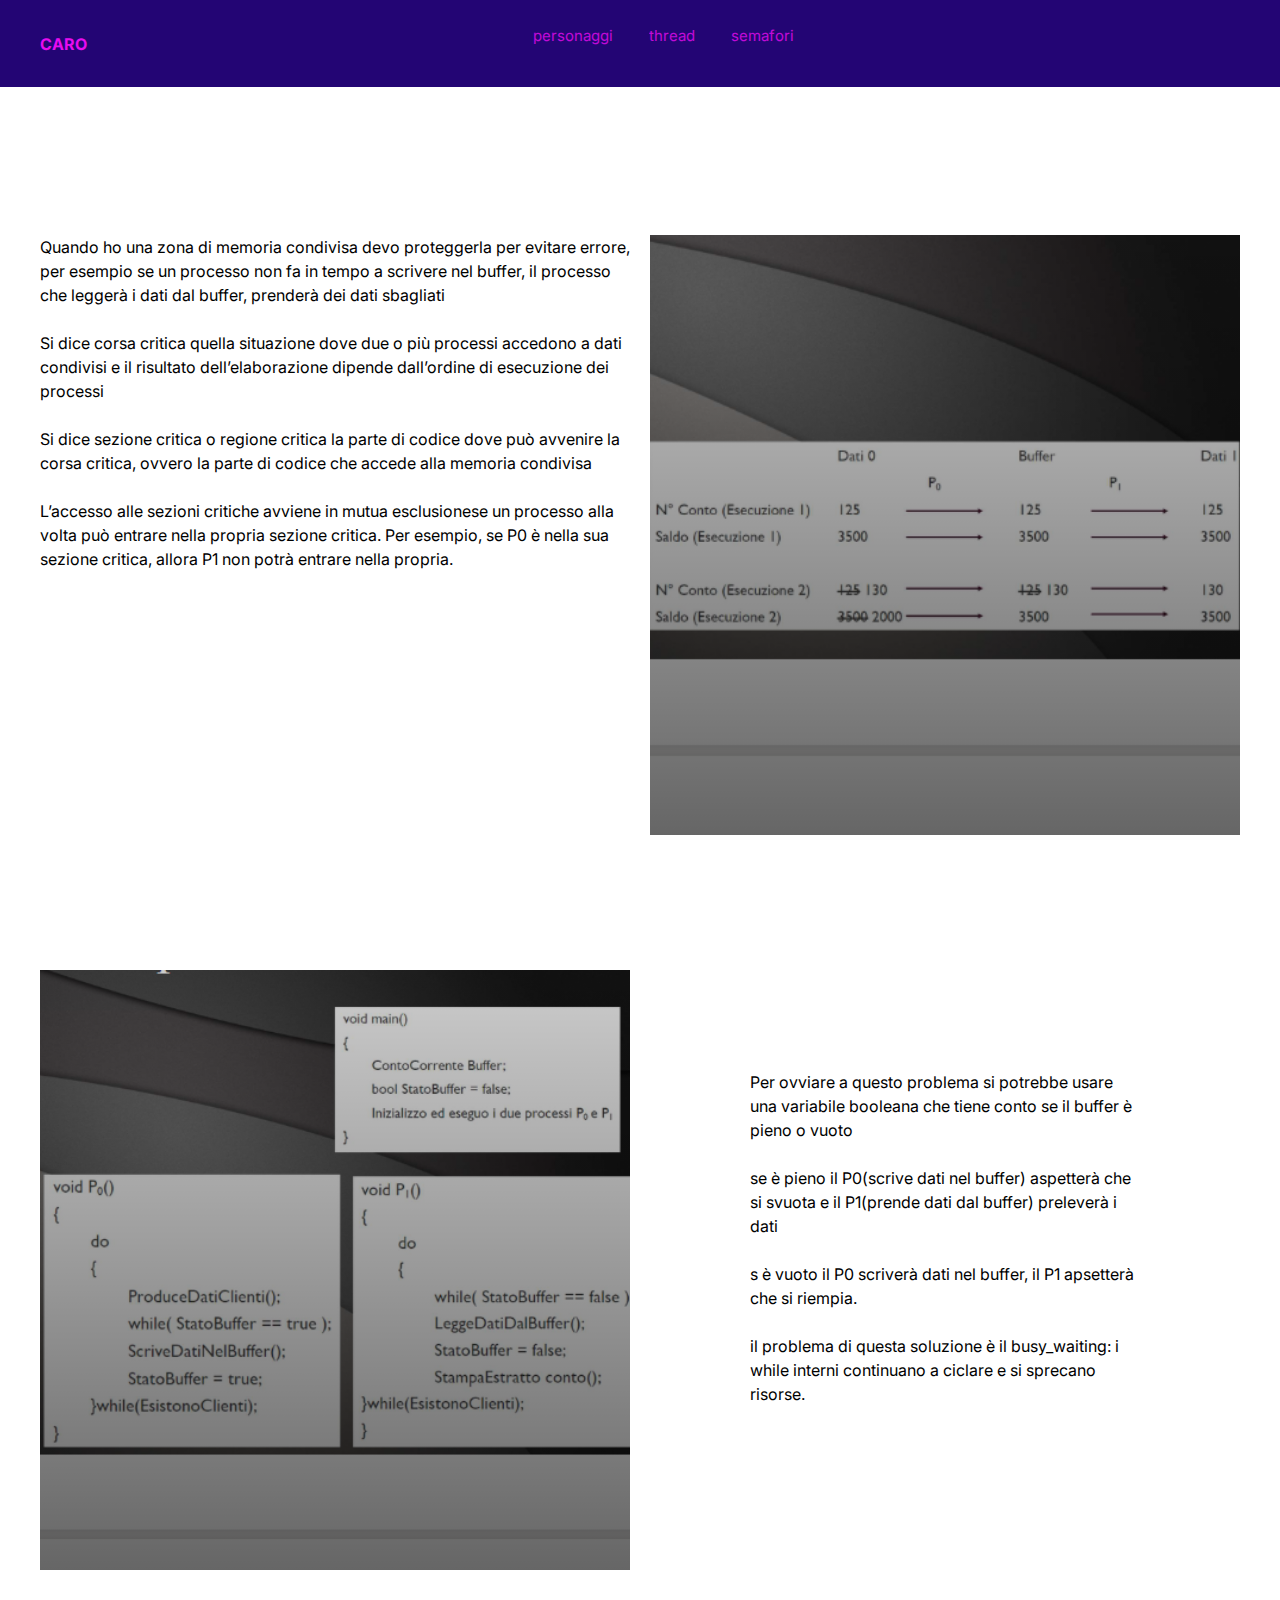
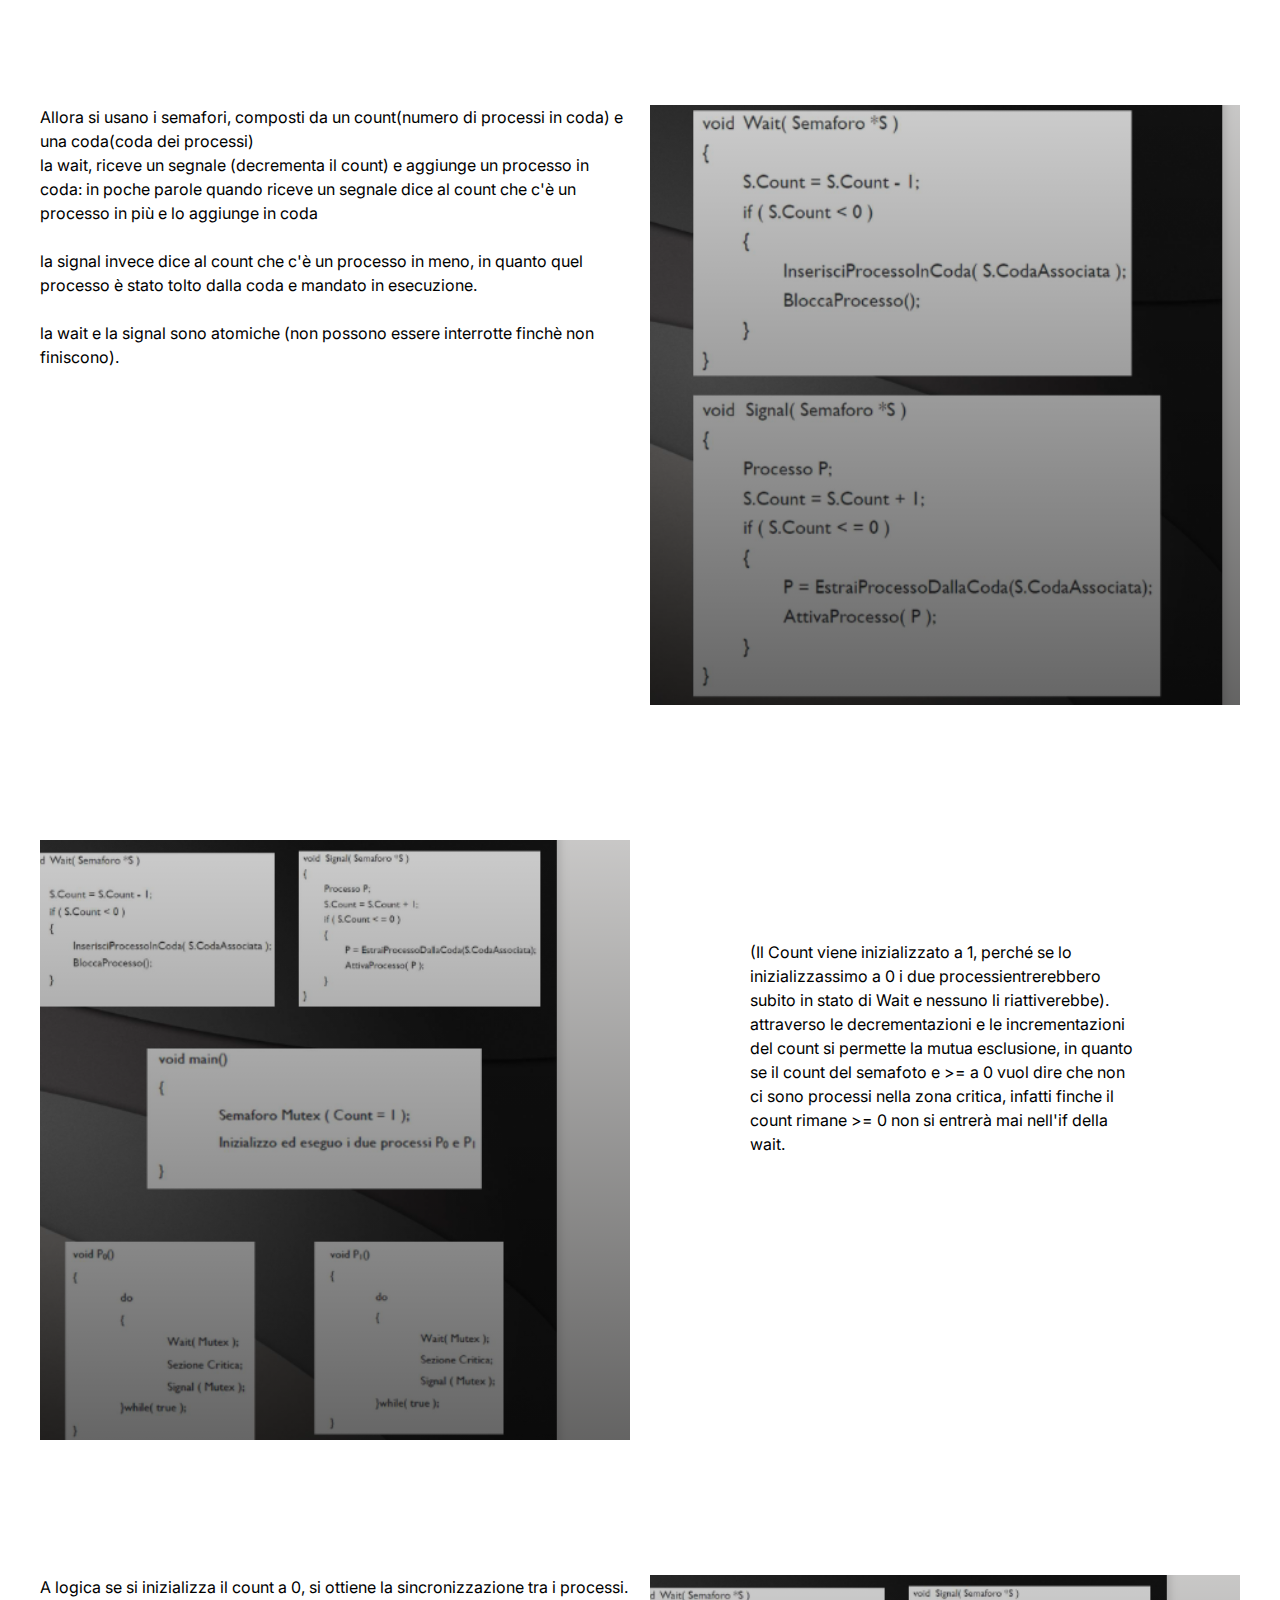
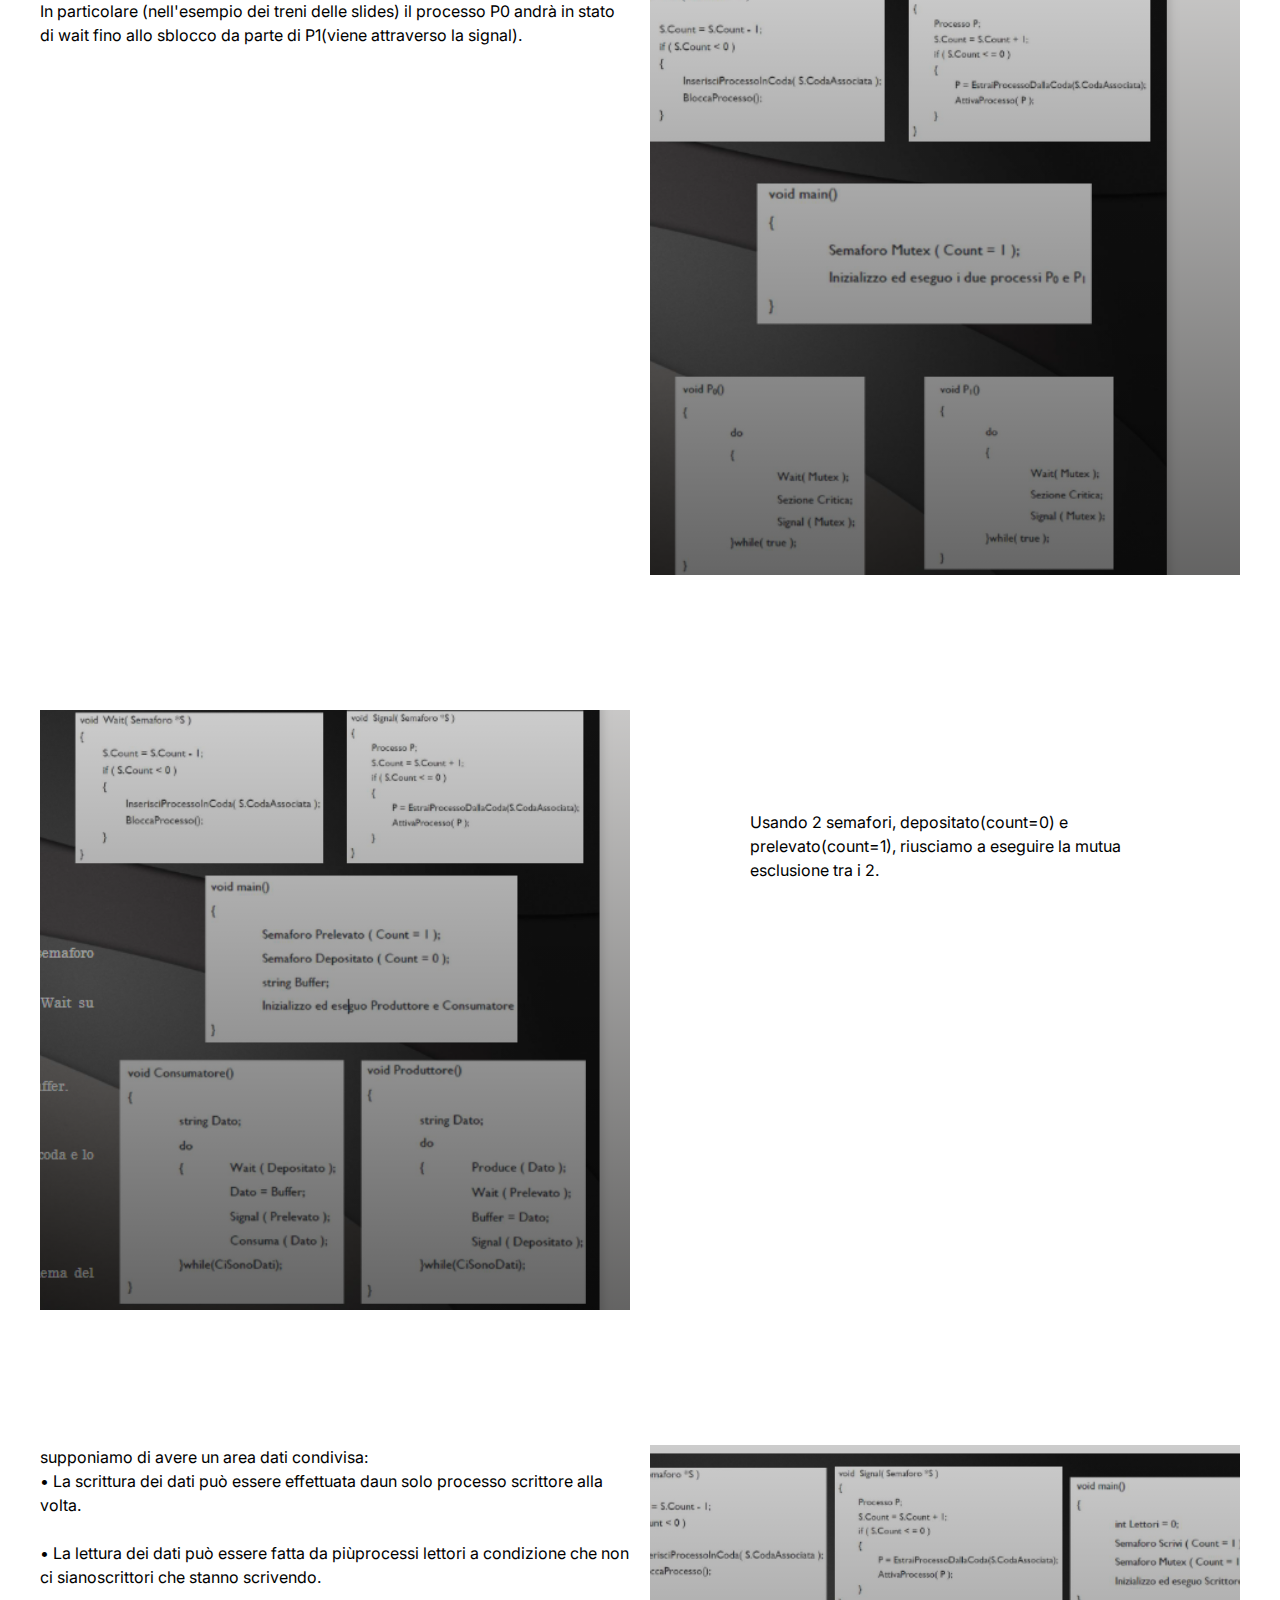
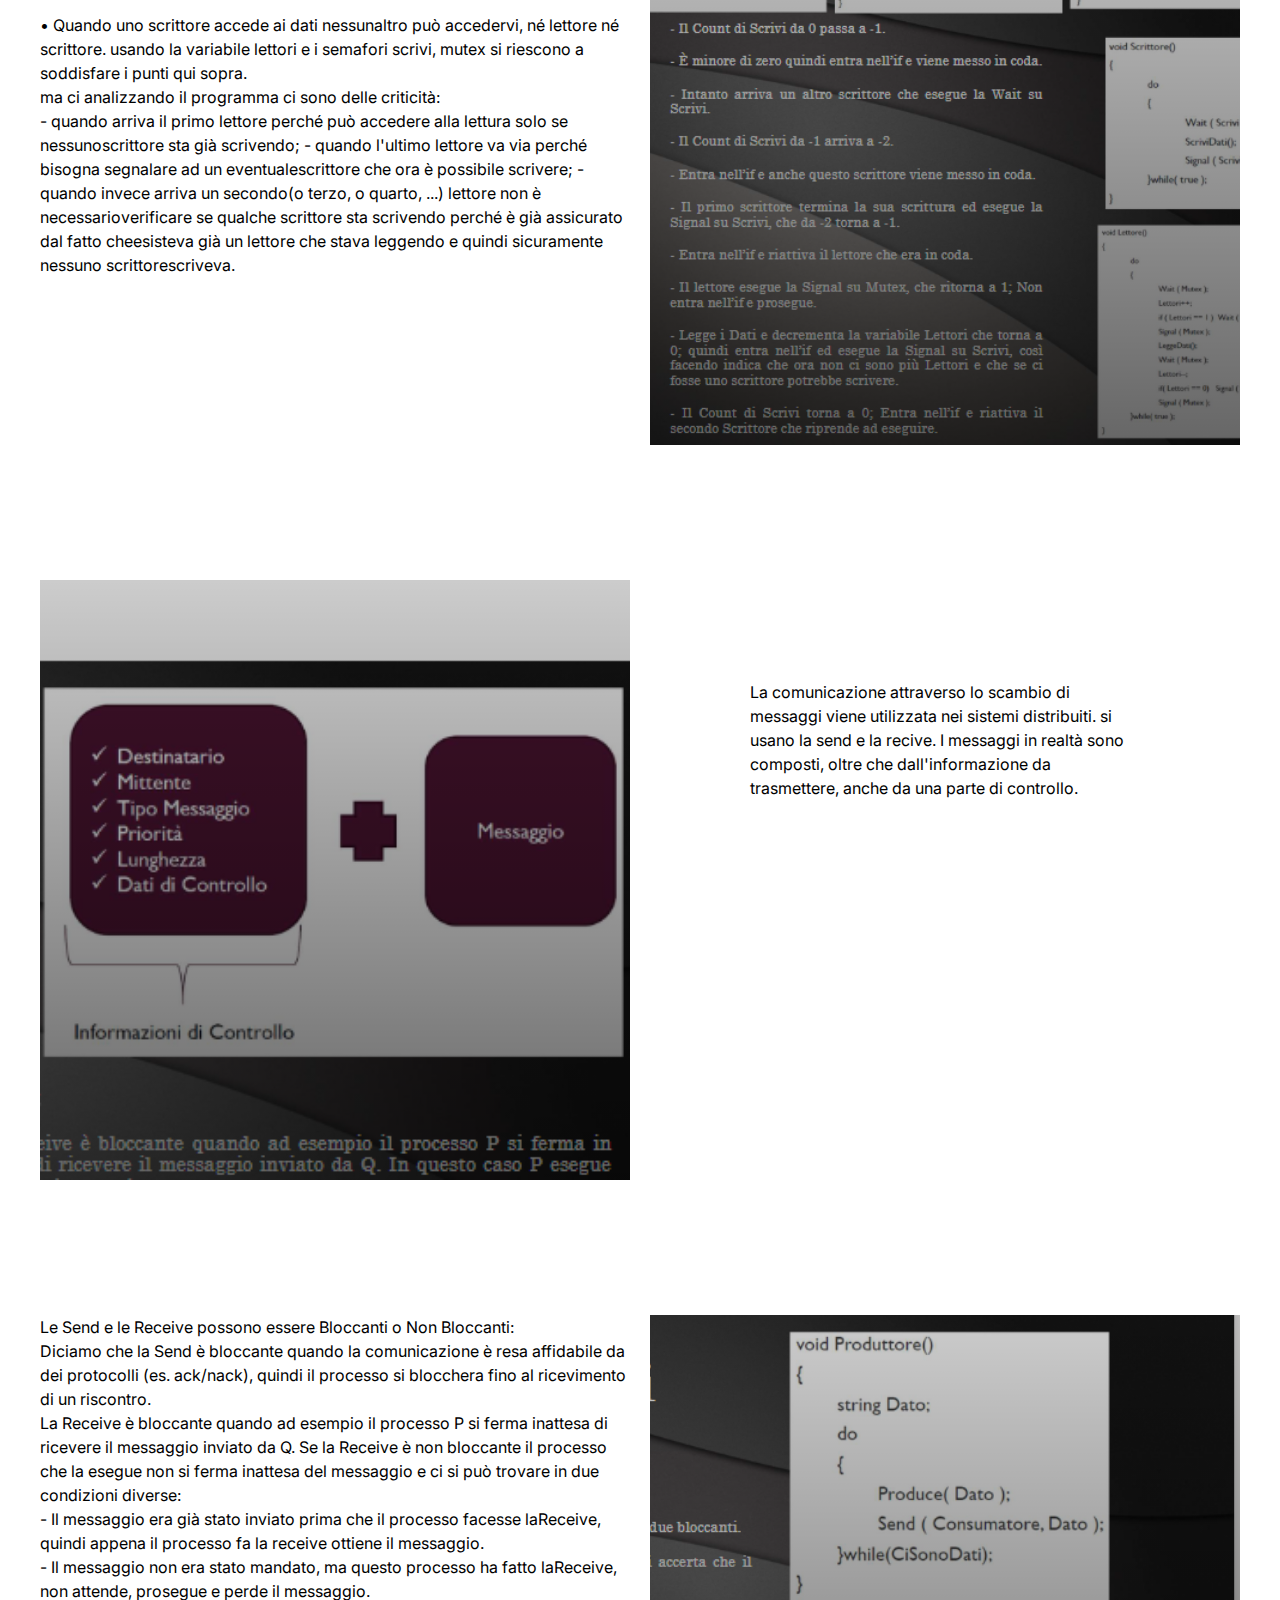
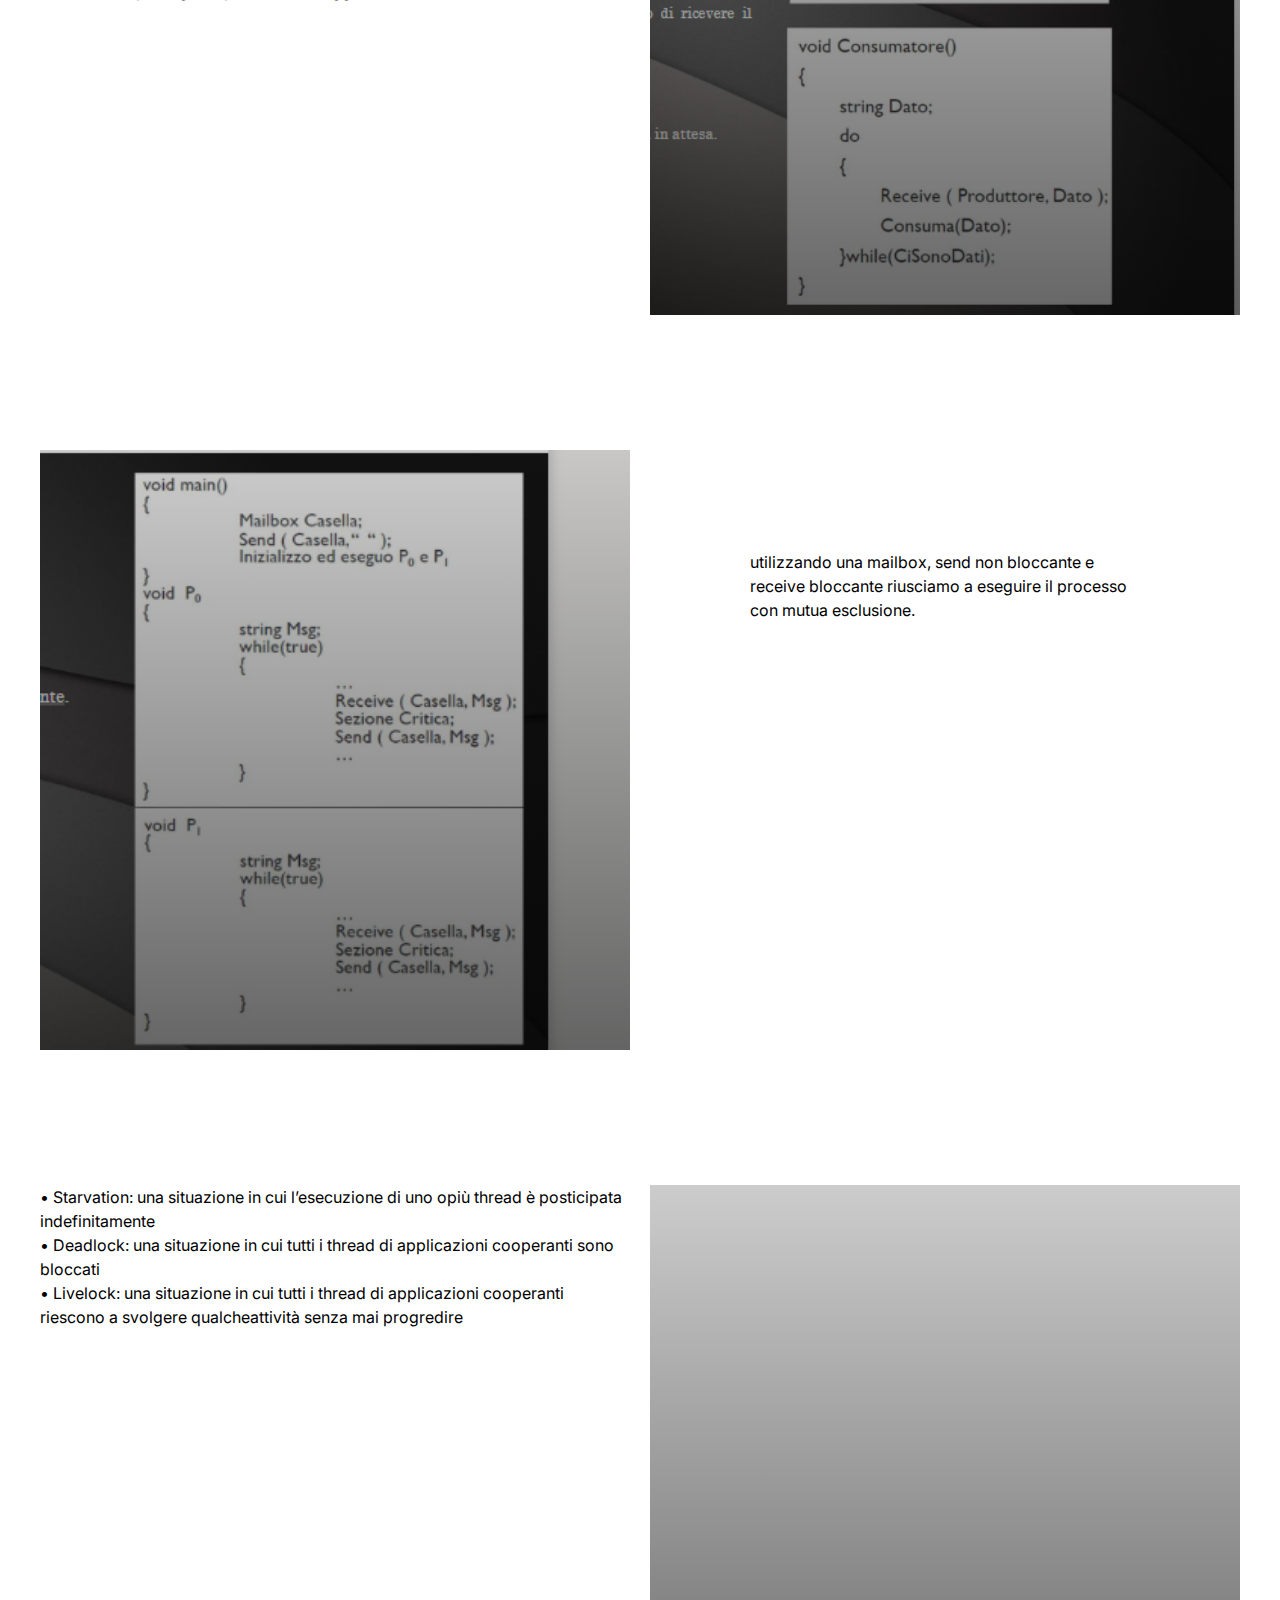
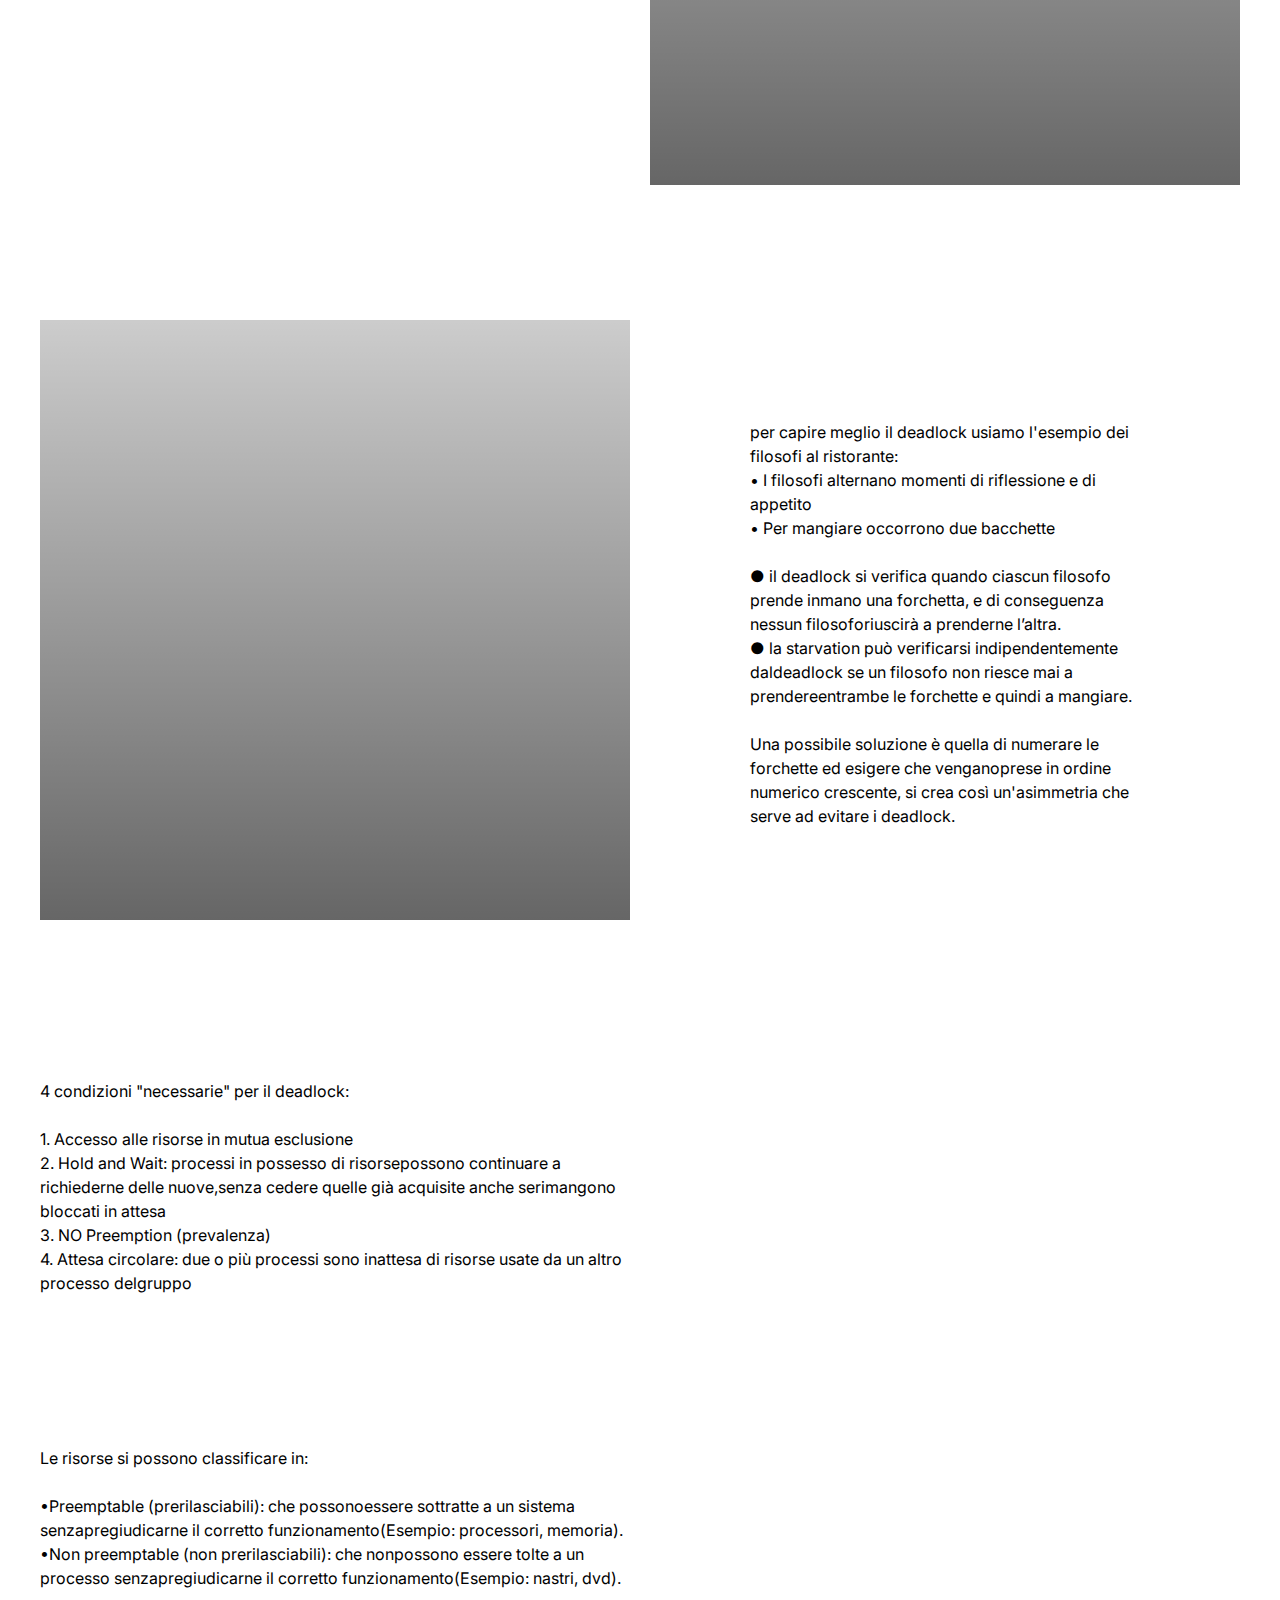
<file: sito.tepi/semafori.html>
<!DOCTYPE html>
<html lang="en">
<head>
  <meta charset="UTF-8">
  <meta name="viewport" content="width=device-width, initial-scale=1.0">
  <meta http-equiv="X-UA-Compatible" content="ie=edge">
  <title>Document</title>
  <link href="https://fonts.googleapis.com/css2?family=Inter:wght@400;700&display=swap" rel="stylesheet">

  <link rel="stylesheet" href="styles.css">

</head>
<body>


    <header class="header">
      <div class="header__content">
        <a class="header__logo" href="index.html">
          <strong>CARO</strong>
        </a>
        <ul class="posizione_relativa">
        <div>
          <li class="header__menu" id="figlio"><a href="#">personaggi <i class="fa fa-carret-down" aria-hidden="true"></i></a>
            <ul class="header__sub-menu">
                <li><a href="adalovelace.html">Ada Lovelace</a></li>
                <li><a href="alanturing.html">alan turing</a></li>
                <li><a href="stevejobs.html">steve jobs</a></li>
                <li><a href="billgates.html">bill gates</a></li>
                <li><a href="timberners.html">tim berners lee</a></li>
                <li><a href="young.filo_page.brin.html">yang/filo page/brin</a></li>
                <li><a href="anonymous.html">anonymous</a></li>
                <li><a href="markzuckeberg.html">mark zuckeberg</a></li>
                <li><a href="snowden.html">snowden</a></li>
            </ul>
          </li>
          <li class="header__menu"><a href="processi_thread.html">thread</a></li>
          <li class="header__menu"><a href="semafori.html">semafori</a></li>
        </div>
        </ul>
        <div class="header__quick">
          <div class="icon-hamburger">
            <span></span>
            <span></span>
          </div>
        </div>
      </div>
    </header>



<div class="spacer"></div>





<div class="grid pt-4">
    <div class="col-50">
        <p>
            Quando ho una zona di memoria condivisa devo proteggerla per evitare errore, per esempio se un processo non fa in tempo a scrivere
            nel buffer, il processo che leggerà i dati dal buffer, prenderà dei dati sbagliati <br> <br>
            Si dice corsa critica quella situazione dove due o più processi accedono a dati condivisi e il risultato dell’elaborazione dipende dall’ordine di esecuzione dei processi <br><br>
            Si dice sezione critica o regione critica la parte di codice dove può avvenire la corsa critica, ovvero la parte di codice che accede alla memoria condivisa <br><br>
            L’accesso alle sezioni critiche avviene in mutua esclusionese un processo alla volta può entrare nella propria sezione critica. Per esempio, se P0 è nella sua sezione critica, allora P1 non potrà entrare nella propria.
       </p>
    </div>
    <div class="col-50">
        <div class="cover" style="background-image:linear-gradient(to bottom, rgba(0,0,0,0.2), rgba(0,0,0,0.6)), url('images/Screenshot\ \(57\).png');">
          <div class="cover__content">
          </div>
        </div>
    </div>
</div>
<div class="grid pt-4">
    <div class="col-50">
        <div class="cover" style="background-image:linear-gradient(to bottom, rgba(0,0,0,0.2), rgba(0,0,0,0.6)), url('images/Screenshot\ \(56\).png');">
          <div class="cover__content">
          </div>
        </div>
    </div>
    <div class="col-50">
        <div class="p-4">
            <p>
                Per ovviare a questo problema si potrebbe usare una variabile booleana che tiene conto se il buffer è pieno o vuoto <br><br>
                se è pieno il P0(scrive dati nel buffer) aspetterà che si svuota e il P1(prende dati dal buffer) preleverà i dati <br><br>
                s è vuoto il P0 scriverà dati nel buffer, il P1 apsetterà che si riempia. <br><br>
                il problema di questa soluzione è il busy_waiting: i while interni continuano a ciclare e si sprecano risorse.
           </p>
        </div>
    </div>
</div>
<div class="grid pt-4">
    <div class="col-50">
        <p>
            Allora si usano i semafori, composti da un count(numero di processi in coda) e una coda(coda dei processi) <br>
            la wait, riceve un segnale (decrementa il count) e aggiunge un processo in coda: in poche parole quando riceve un segnale dice al count che c'è un processo in più
            e lo aggiunge in coda <br><br>
            la signal invece dice al count che c'è un processo in meno, in quanto quel processo è stato tolto dalla coda e mandato in esecuzione. <br><br>
            la wait e la signal sono atomiche (non possono essere interrotte finchè non finiscono).
       </p>
    </div>
    <div class="col-50">
        <div class="cover" style="background-image:linear-gradient(to bottom, rgba(0,0,0,0.2), rgba(0,0,0,0.6)), url('images/Screenshot\ \(58\).png');">
          <div class="cover__content">
          </div>
        </div>
    </div>
</div>
<div class="grid pt-4">
  <div class="col-50">
      <div class="cover" style="background-image:linear-gradient(to bottom, rgba(0,0,0,0.2), rgba(0,0,0,0.6)), url('images/Screenshot\ \(59\).png');">
        <div class="cover__content">
        </div>
      </div>
  </div>
  <div class="col-50">
      <div class="p-4">
          <p>
            (Il Count viene inizializzato a 1, perché se lo inizializzassimo a 0 i due processientrerebbero subito in stato di Wait e nessuno li riattiverebbe).
            attraverso le decrementazioni e le incrementazioni del count si permette la mutua esclusione, in quanto se il count del semafoto e >= a 0 vuol dire che non
            ci sono processi nella zona critica, infatti finche il count rimane >= 0 non si entrerà mai nell'if della wait.
         </p>
      </div>
  </div>
</div>
<div class="grid pt-4">
  <div class="col-50">
      <p>
        A logica se si inizializza il count a 0, si ottiene la sincronizzazione tra i processi.
        In particolare (nell'esempio dei treni delle slides) il processo P0 andrà in stato di wait fino allo sblocco da parte di P1(viene attraverso la signal).
     </p>
  </div>
  <div class="col-50">
      <div class="cover" style="background-image:linear-gradient(to bottom, rgba(0,0,0,0.2), rgba(0,0,0,0.6)), url('images/Screenshot\ \(59\).png');">
        <div class="cover__content">
        </div>
      </div>
  </div>
</div>
<div class="grid pt-4">
  <div class="col-50">
      <div class="cover" style="background-image:linear-gradient(to bottom, rgba(0,0,0,0.2), rgba(0,0,0,0.6)), url('images/Screenshot\ \(60\).png');">
        <div class="cover__content">
        </div>
      </div>
  </div>
  <div class="col-50">
      <div class="p-4">
          <p>
            Usando 2 semafori, depositato(count=0) e prelevato(count=1), riusciamo a eseguire la mutua esclusione tra i 2. <br>
         </p>
      </div>
  </div>
</div>
</div>
<div class="grid pt-4">
  <div class="col-50">
      <p>
        supponiamo di avere un area dati condivisa: <br>
        • La scrittura dei dati può essere effettuata daun solo processo scrittore alla volta. <br><br>
        • La lettura dei dati può essere fatta da piùprocessi lettori a condizione che non ci sianoscrittori che stanno scrivendo. <br> <br> 
        • Quando uno scrittore accede ai dati nessunaltro può accedervi, né lettore né scrittore.
        usando la variabile lettori e i semafori scrivi, mutex si riescono a soddisfare i punti qui sopra.  <br>
        ma ci analizzando il programma ci sono delle criticità: <br>
        - quando arriva il primo lettore perché può accedere alla lettura solo se nessunoscrittore sta già scrivendo;
        - quando l'ultimo lettore va via perché bisogna segnalare ad un eventualescrittore che ora è possibile scrivere;
        - quando invece arriva un secondo(o terzo, o quarto, ...) lettore non è necessarioverificare se qualche scrittore sta scrivendo 
          perché è già assicurato dal fatto cheesisteva già un lettore che stava leggendo e quindi sicuramente nessuno scrittorescriveva.
     </p>
  </div>
  <div class="col-50">
      <div class="cover" style="background-image:linear-gradient(to bottom, rgba(0,0,0,0.2), rgba(0,0,0,0.6)), url('images/Screenshot\ \(61\).png');">
        <div class="cover__content">
        </div>
      </div>
  </div>
</div>
<div class="grid pt-4">
  <div class="col-50">
      <div class="cover" style="background-image:linear-gradient(to bottom, rgba(0,0,0,0.2), rgba(0,0,0,0.6)), url('images/Screenshot\ \(62\).png');">
        <div class="cover__content">
        </div>
      </div>
  </div>
  <div class="col-50">
      <div class="p-4">
          <p>
            La comunicazione attraverso lo scambio di messaggi viene utilizzata nei sistemi distribuiti.
            si usano la send e la recive. I messaggi in realtà sono composti, oltre che dall'informazione da trasmettere, anche da una parte 
            di controllo.
         </p>
      </div>
  </div>
</div>
</div>
<div class="grid pt-4">
  <div class="col-50">
      <p>
        Le Send e le Receive possono essere Bloccanti o Non Bloccanti: <br>
        Diciamo che la Send è bloccante quando la comunicazione è resa affidabile da dei protocolli (es. ack/nack), quindi il processo
        si blocchera fino al ricevimento di un riscontro. <br>
        La Receive è bloccante quando ad esempio il processo P si ferma inattesa di ricevere il messaggio inviato da Q.
        Se la Receive è non bloccante il processo che la esegue non si ferma inattesa del messaggio e ci si può trovare in due condizioni diverse: <br>
        - Il messaggio era già stato inviato prima che il processo facesse laReceive, quindi appena il processo fa la receive ottiene il messaggio. <br>- Il messaggio non era stato mandato, ma questo processo ha fatto laReceive, non attende, prosegue e perde il messaggio.
     </p>
  </div>
  <div class="col-50">
      <div class="cover" style="background-image:linear-gradient(to bottom, rgba(0,0,0,0.2), rgba(0,0,0,0.6)), url('images/Screenshot\ \(63\).png');">
        <div class="cover__content">
        </div>
      </div>
  </div>
</div>
<div class="grid pt-4">
  <div class="col-50">
      <div class="cover" style="background-image:linear-gradient(to bottom, rgba(0,0,0,0.2), rgba(0,0,0,0.6)), url('images/Screenshot\ \(64\).png');">
        <div class="cover__content">
        </div>
      </div>
  </div>
  <div class="col-50">
      <div class="p-4">
          <p>
            utilizzando una mailbox, send non bloccante e receive bloccante riusciamo a eseguire il processo con mutua esclusione.
         </p>
      </div>
  </div>
</div>
</div>
<div class="grid pt-4">
  <div class="col-50">
      <p>
        • Starvation: una situazione in cui l’esecuzione di uno opiù thread è posticipata indefinitamente <br>
        • Deadlock: una situazione in cui tutti i thread di applicazioni cooperanti sono bloccati <br>
        • Livelock: una situazione in cui tutti i thread di applicazioni  cooperanti  riescono  a  svolgere  qualcheattività senza mai progredire
     </p>
  </div>
  <div class="col-50">
      <div class="cover" style="background-image:linear-gradient(to bottom, rgba(0,0,0,0.2), rgba(0,0,0,0.6)), url('https://upload.wikimedia.org/wikipedia/commons/thumb/3/34/GrafoDeadlock.png/220px-GrafoDeadlock.png');">
        <div class="cover__content">
        </div>
      </div>
  </div>
</div>
<div class="grid pt-4">
  <div class="col-50">
      <div class="cover" style="background-image:linear-gradient(to bottom, rgba(0,0,0,0.2), rgba(0,0,0,0.6)), url('https://upload.wikimedia.org/wikipedia/commons/thumb/7/7b/An_illustration_of_the_dining_philosophers_problem.png/800px-An_illustration_of_the_dining_philosophers_problem.png');">
        <div class="cover__content">
        </div>
      </div>
  </div>
  <div class="col-50">
      <div class="p-4">
          <p>
            per capire meglio il deadlock usiamo l'esempio dei filosofi al ristorante: <br>
            • I filosofi alternano momenti di riflessione e di appetito <br>
            • Per mangiare occorrono due bacchette <br> <br>
            ● il deadlock si verifica quando ciascun filosofo prende inmano una forchetta, e di conseguenza nessun filosoforiuscirà a prenderne l’altra. <br>
            ● la starvation può verificarsi indipendentemente daldeadlock se un filosofo non riesce mai a prendereentrambe le forchette e quindi a mangiare. <br> <br>
            Una possibile soluzione è quella di numerare le forchette ed esigere che venganoprese in ordine numerico crescente, si crea così un'asimmetria che serve ad evitare i deadlock.
         </p>
      </div>
  </div>
</div>
</div>
<div class="grid pt-4">
  <div class="col-50">
      <p>
        4 condizioni "necessarie" per il deadlock: <br> <br>
        1. Accesso alle risorse in mutua esclusione <br>
        2. Hold and Wait: processi in possesso di risorsepossono continuare a richiederne delle nuove,senza cedere quelle già acquisite anche serimangono bloccati in attesa <br>
        3. NO Preemption (prevalenza) <br>
        4. Attesa circolare: due o più processi sono inattesa di risorse usate da un altro processo delgruppo
     </p>
  </div>
</div>
<div class="grid pt-4">
  <div class="col-50">
          <p>
            Le risorse si possono classificare in: <br> <br>
            •Preemptable  (prerilasciabili):  che  possonoessere  sottratte  a  un  sistema  senzapregiudicarne  il  corretto  funzionamento(Esempio: processori, memoria). <br>
            •Non preemptable (non prerilasciabili): che nonpossono essere tolte a un processo senzapregiudicarne  il  corretto  funzionamento(Esempio: nastri, dvd).
         </p>
      </div>
  </div>
</div>
</div>

  <script>
    let item = document.querySelector('.icon-hamburger');
    item.addEventListener("click", function() {
          document.body.classList.toggle('menu-open');
    });


  </script>


</body>
</html>
</file>
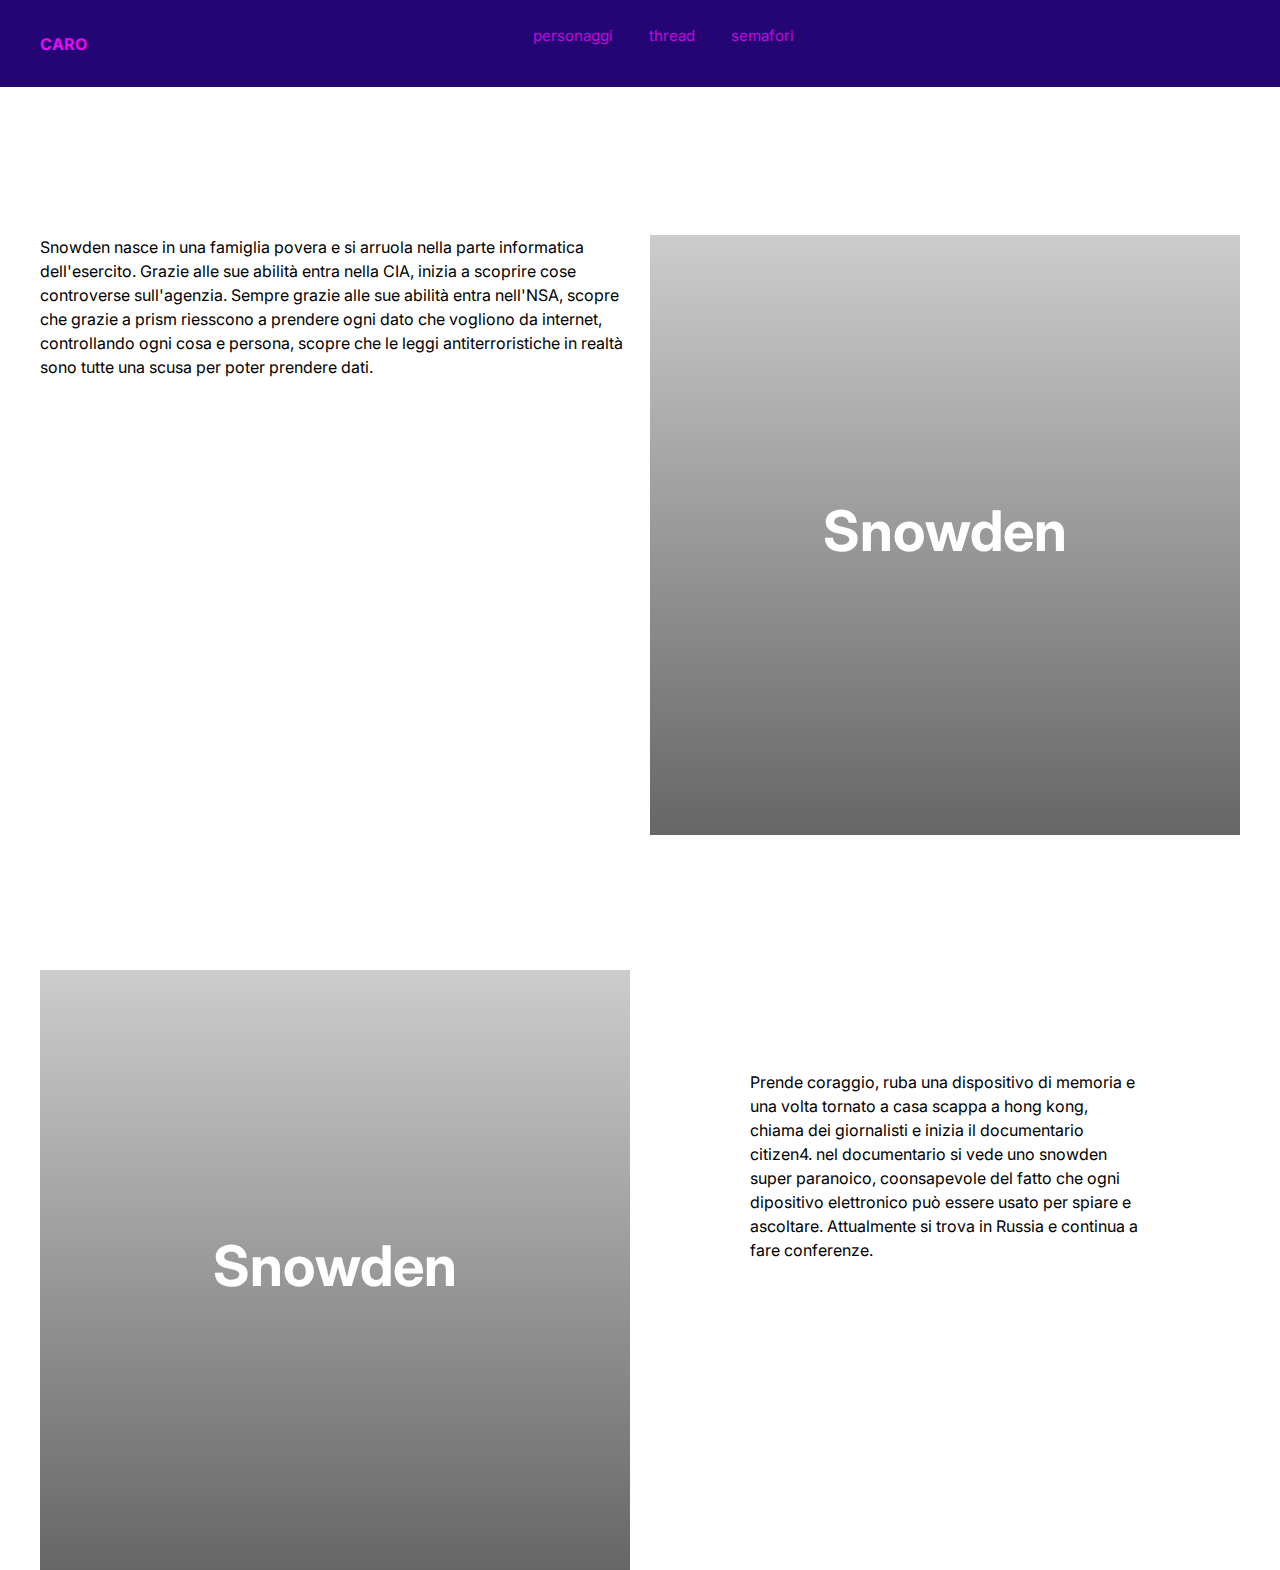
<file: sito.tepi/snowden.html>
<!DOCTYPE html>
<html lang="en">
<head>
  <meta charset="UTF-8">
  <meta name="viewport" content="width=device-width, initial-scale=1.0">
  <meta http-equiv="X-UA-Compatible" content="ie=edge">
  <title>Document</title>
  <link href="https://fonts.googleapis.com/css2?family=Inter:wght@400;700&display=swap" rel="stylesheet">

  <link rel="stylesheet" href="styles.css">

</head>
<body>


    <header class="header">
      <div class="header__content">
        <a class="header__logo" href="index.html">
          <strong>CARO</strong>
        </a>
        <ul class="posizione_relativa">
        <div>
          <li class="header__menu" id="figlio"><a href="#">personaggi <i class="fa fa-carret-down" aria-hidden="true"></i></a>
            <ul class="header__sub-menu">
                <li><a href="adalovelace.html">Ada Lovelace</a></li>
                <li><a href="alanturing.html">alan turing</a></li>
                <li><a href="stevejobs.html">steve jobs</a></li>
                <li><a href="billgates.html">bill gates</a></li>
                <li><a href="timberners.html">tim berners lee</a></li>
                <li><a href="young.filo_page.brin.html">yang/filo page/brin</a></li>
                <li><a href="anonymous.html">anonymous</a></li>
                <li><a href="markzuckeberg.html">mark zuckeberg</a></li>
                <li><a href="snowden.html">snowden</a></li>
            </ul>
          </li>
          <li class="header__menu"><a href="processi_thread.html">thread</a></li>
          <li class="header__menu"><a href="semafori.html">semafori</a></li>
        </div>
        </ul>
        <div class="header__quick">
          <div class="icon-hamburger">
            <span></span>
            <span></span>
          </div>
        </div>
      </div>
    </header>



<div class="spacer"></div>





<div class="grid pt-4">
    <div class="col-50">
        <p>
            Snowden nasce in una famiglia povera e si arruola nella parte informatica dell'esercito.
            Grazie alle sue abilità entra nella CIA, inizia a scoprire cose controverse sull'agenzia.
            Sempre grazie alle sue abilità entra nell'NSA, scopre che grazie a prism riesscono a prendere ogni dato che vogliono da internet,
            controllando ogni cosa e persona, scopre che le leggi antiterroristiche in realtà sono tutte una scusa per poter prendere dati.
       </p>
    </div>
    <div class="col-50">
        <div class="cover" style="background-image:linear-gradient(to bottom, rgba(0,0,0,0.2), rgba(0,0,0,0.6)), url('https://images.unsplash.com/photo-1565591452825-67d6b7df1d47?ixlib=rb-4.0.3&ixid=MnwxMjA3fDB8MHxzZWFyY2h8Nnx8c3B5fGVufDB8fDB8fA%3D%3D&auto=format&fit=crop&w=500&q=60');">
          <div class="cover__content">
            <h1>Snowden</h1>
          </div>
        </div>
    </div>
</div>


<div class="grid pt-4">
    <div class="col-50">
        <div class="cover" style="background-image:linear-gradient(to bottom, rgba(0,0,0,0.2), rgba(0,0,0,0.6)), url('https://images.unsplash.com/photo-1565591452825-67d6b7df1d47?ixlib=rb-4.0.3&ixid=MnwxMjA3fDB8MHxzZWFyY2h8Nnx8c3B5fGVufDB8fDB8fA%3D%3D&auto=format&fit=crop&w=500&q=60');">
          <div class="cover__content">
            <h1>Snowden</h1>
          </div>
        </div>
    </div>
    <div class="col-50">
        <div class="p-4">
            <p>
                Prende coraggio, ruba una dispositivo di memoria e una volta tornato a casa scappa a hong kong, chiama dei giornalisti e inizia il documentario
                citizen4.
                nel documentario si vede uno snowden super paranoico, coonsapevole del fatto che ogni dipositivo elettronico può essere usato per spiare e ascoltare.
                Attualmente si trova in Russia e continua a fare conferenze.
           </p>
        </div>
    </div>
</div>

    
    

  <script>
    let item = document.querySelector('.icon-hamburger');
    item.addEventListener("click", function() {
          document.body.classList.toggle('menu-open');
    });


  </script>


</body>
</html>
</file>
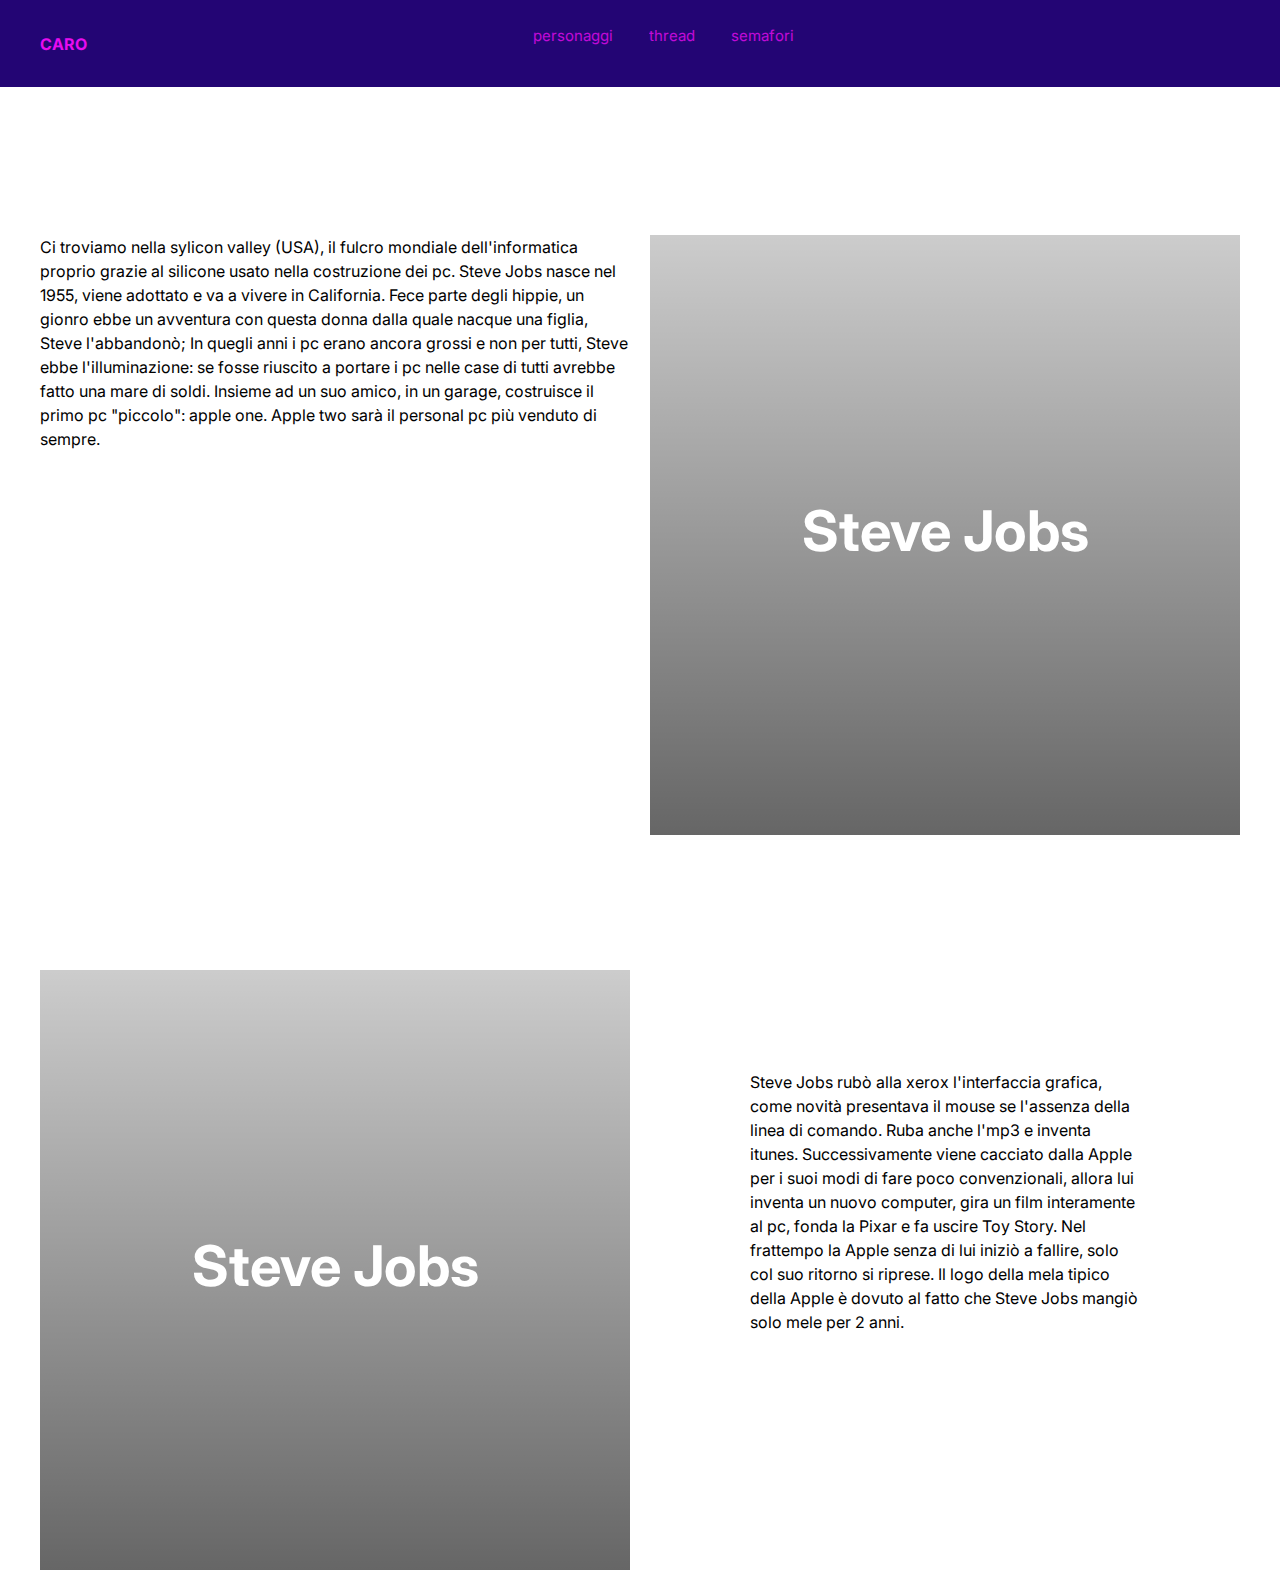
<file: sito.tepi/stevejobs.html>
<!DOCTYPE html>
<html lang="en">
<head>
  <meta charset="UTF-8">
  <meta name="viewport" content="width=device-width, initial-scale=1.0">
  <meta http-equiv="X-UA-Compatible" content="ie=edge">
  <title>Document</title>
  <link href="https://fonts.googleapis.com/css2?family=Inter:wght@400;700&display=swap" rel="stylesheet">

  <link rel="stylesheet" href="styles.css">

</head>
<body>


    <header class="header">
      <div class="header__content">
        <a class="header__logo" href="index.html">
          <strong>CARO</strong>
        </a>
        <ul class="posizione_relativa">
        <div>
          <li class="header__menu" id="figlio"><a href="#">personaggi <i class="fa fa-carret-down" aria-hidden="true"></i></a>
            <ul class="header__sub-menu">
                <li><a href="adalovelace.html">Ada Lovelace</a></li>
                <li><a href="alanturing.html">alan turing</a></li>
                <li><a href="stevejobs.html">steve jobs</a></li>
                <li><a href="billgates.html">bill gates</a></li>
                <li><a href="timberners.html">tim berners lee</a></li>
                <li><a href="young.filo_page.brin.html">yang/filo page/brin</a></li>
                <li><a href="anonymous.html">anonymous</a></li>
                <li><a href="markzuckeberg.html">mark zuckeberg</a></li>
                <li><a href="snowden.html">snowden</a></li>
            </ul>
          </li>
          <li class="header__menu"><a href="processi_thread.html">thread</a></li>
          <li class="header__menu"><a href="semafori.html">semafori</a></li>
        </div>
        </ul>
        <div class="header__quick">
          <div class="icon-hamburger">
            <span></span>
            <span></span>
          </div>
        </div>
      </div>
    </header>



<div class="spacer"></div>





<div class="grid pt-4">
    <div class="col-50">
        <p>
            Ci troviamo nella sylicon valley (USA), il fulcro mondiale dell'informatica proprio grazie al silicone usato nella costruzione dei pc.
            Steve Jobs nasce nel 1955, viene adottato e va a vivere in California.
            Fece parte degli hippie, un gionro ebbe un avventura con questa donna dalla quale nacque una figlia, Steve l'abbandonò;
            In quegli anni i pc erano ancora grossi e non per tutti, Steve ebbe l'illuminazione: se fosse riuscito a portare i pc nelle case di tutti
            avrebbe fatto una mare di soldi.
            Insieme ad un suo amico, in un garage, costruisce il primo pc "piccolo": apple one.
            Apple two sarà il personal pc più venduto di sempre.
       </p>
    </div>
    <div class="col-50">
        <div class="cover" style="background-image:linear-gradient(to bottom, rgba(0,0,0,0.2), rgba(0,0,0,0.6)), url('https://images.unsplash.com/photo-1569769107543-e0f61bab8e02?ixlib=rb-4.0.3&ixid=MnwxMjA3fDB8MHxzZWFyY2h8MXx8c3RldmUlMjBqb2JzfGVufDB8fDB8fA%3D%3D&auto=format&fit=crop&w=500&q=60');">
          <div class="cover__content">
            <h1>Steve Jobs</h1>
          </div>
        </div>
    </div>
</div>


<div class="grid pt-4">
    <div class="col-50">
        <div class="cover" style="background-image:linear-gradient(to bottom, rgba(0,0,0,0.2), rgba(0,0,0,0.6)), url('https://images.unsplash.com/photo-1569769107543-e0f61bab8e02?ixlib=rb-4.0.3&ixid=MnwxMjA3fDB8MHxzZWFyY2h8MXx8c3RldmUlMjBqb2JzfGVufDB8fDB8fA%3D%3D&auto=format&fit=crop&w=500&q=60');">
          <div class="cover__content">
            <h1>Steve Jobs</h1>
          </div>
        </div>
    </div>
    <div class="col-50">
        <div class="p-4">
            <p>
              Steve Jobs rubò alla xerox l'interfaccia grafica, come novità presentava il mouse se l'assenza della linea di comando.
              Ruba anche l'mp3 e inventa itunes.
              Successivamente viene cacciato dalla Apple per i suoi modi di fare poco convenzionali, allora lui inventa un nuovo computer, gira un film
              interamente al pc, fonda la Pixar e fa uscire Toy Story.
              Nel frattempo la Apple senza di lui iniziò a fallire, solo col suo ritorno si riprese.
              Il logo della mela tipico della Apple è dovuto al fatto che Steve Jobs mangiò solo mele per 2 anni.
           </p>
        </div>
    </div>
</div>

    
    

  <script>
    let item = document.querySelector('.icon-hamburger');
    item.addEventListener("click", function() {
          document.body.classList.toggle('menu-open');
    });


  </script>


</body>
</html>
</file>
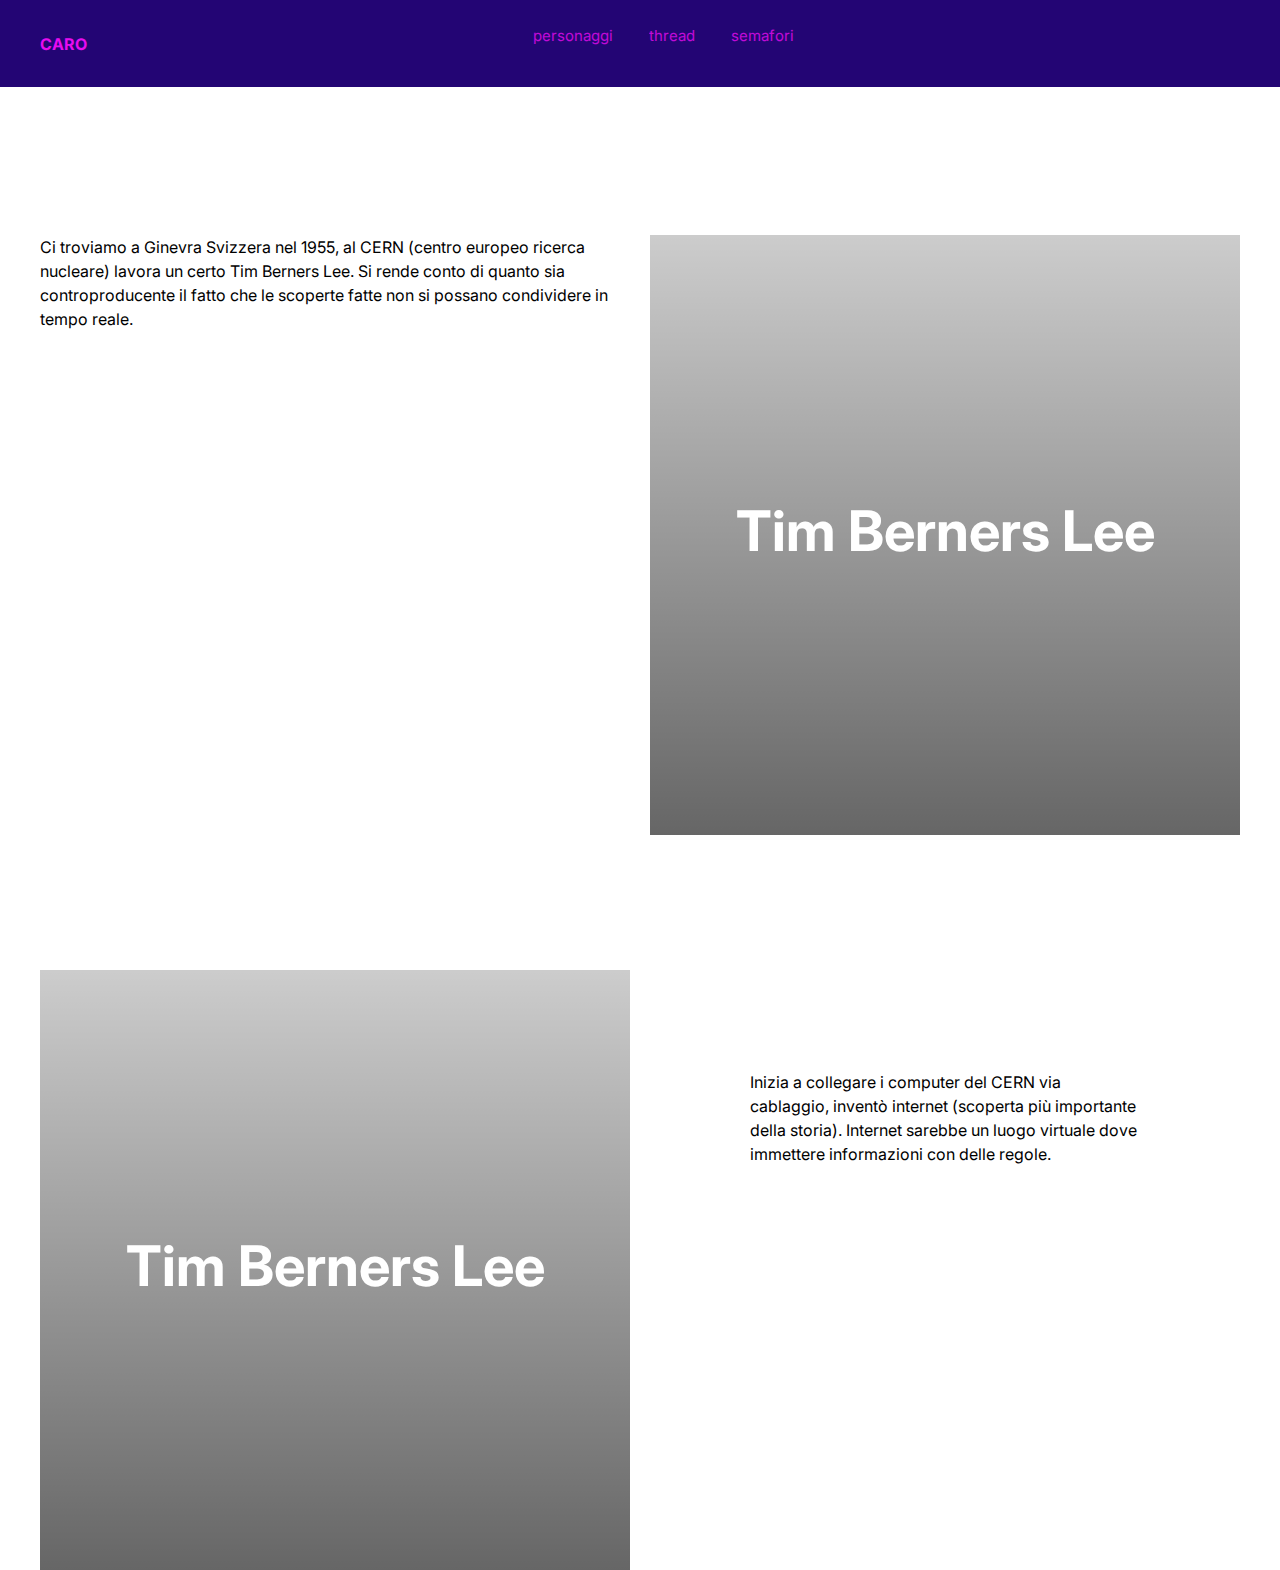
<file: sito.tepi/timberners.html>
<!DOCTYPE html>
<html lang="en">
<head>
  <meta charset="UTF-8">
  <meta name="viewport" content="width=device-width, initial-scale=1.0">
  <meta http-equiv="X-UA-Compatible" content="ie=edge">
  <title>Document</title>
  <link href="https://fonts.googleapis.com/css2?family=Inter:wght@400;700&display=swap" rel="stylesheet">

  <link rel="stylesheet" href="styles.css">

</head>
<body>


    <header class="header">
      <div class="header__content">
        <a class="header__logo" href="index.html">
          <strong>CARO</strong>
        </a>
        <ul class="posizione_relativa">
        <div>
          <li class="header__menu" id="figlio"><a href="#">personaggi <i class="fa fa-carret-down" aria-hidden="true"></i></a>
            <ul class="header__sub-menu">
                <li><a href="adalovelace.html">Ada Lovelace</a></li>
                <li><a href="alanturing.html">alan turing</a></li>
                <li><a href="stevejobs.html">steve jobs</a></li>
                <li><a href="billgates.html">bill gates</a></li>
                <li><a href="timberners.html">tim berners lee</a></li>
                <li><a href="young.filo_page.brin.html">yang/filo page/brin</a></li>
                <li><a href="anonymous.html">anonymous</a></li>
                <li><a href="markzuckeberg.html">mark zuckeberg</a></li>
                <li><a href="snowden.html">snowden</a></li>
            </ul>
          </li>
          <li class="header__menu"><a href="processi_thread.html">thread</a></li>
          <li class="header__menu"><a href="semafori.html">semafori</a></li>
        </div>
        </ul>
        <div class="header__quick">
          <div class="icon-hamburger">
            <span></span>
            <span></span>
          </div>
        </div>
      </div>
    </header>



<div class="spacer"></div>





<div class="grid pt-4">
    <div class="col-50">
        <p>
            Ci troviamo a Ginevra Svizzera nel 1955, al CERN (centro europeo ricerca nucleare) lavora un certo Tim Berners Lee.
            Si rende conto di quanto sia controproducente il fatto che le scoperte fatte non si possano condividere in tempo reale.
       </p>
    </div>
    <div class="col-50">
        <div class="cover" style="background-image:linear-gradient(to bottom, rgba(0,0,0,0.2), rgba(0,0,0,0.6)), url('https://images.unsplash.com/photo-1446776653964-20c1d3a81b06?ixlib=rb-4.0.3&ixid=MnwxMjA3fDB8MHxzZWFyY2h8OXx8aW50ZXJuZXR8ZW58MHx8MHx8&auto=format&fit=crop&w=500&q=60');">
          <div class="cover__content">
            <h1>Tim Berners Lee</h1>
          </div>
        </div>
    </div>
</div>


<div class="grid pt-4">
    <div class="col-50">
        <div class="cover" style="background-image:linear-gradient(to bottom, rgba(0,0,0,0.2), rgba(0,0,0,0.6)), url('https://images.unsplash.com/photo-1446776653964-20c1d3a81b06?ixlib=rb-4.0.3&ixid=MnwxMjA3fDB8MHxzZWFyY2h8OXx8aW50ZXJuZXR8ZW58MHx8MHx8&auto=format&fit=crop&w=500&q=60');">
          <div class="cover__content">
            <h1>Tim Berners Lee</h1>
          </div>
        </div>
    </div>
    <div class="col-50">
        <div class="p-4">
            <p>
            Inizia a collegare i computer del CERN via cablaggio, inventò internet (scoperta più importante della storia).
            Internet sarebbe un luogo virtuale dove immettere informazioni con delle regole.
           </p>
        </div>
    </div>
</div>

    
    

  <script>
    let item = document.querySelector('.icon-hamburger');
    item.addEventListener("click", function() {
          document.body.classList.toggle('menu-open');
    });


  </script>


</body>
</html>
</file>
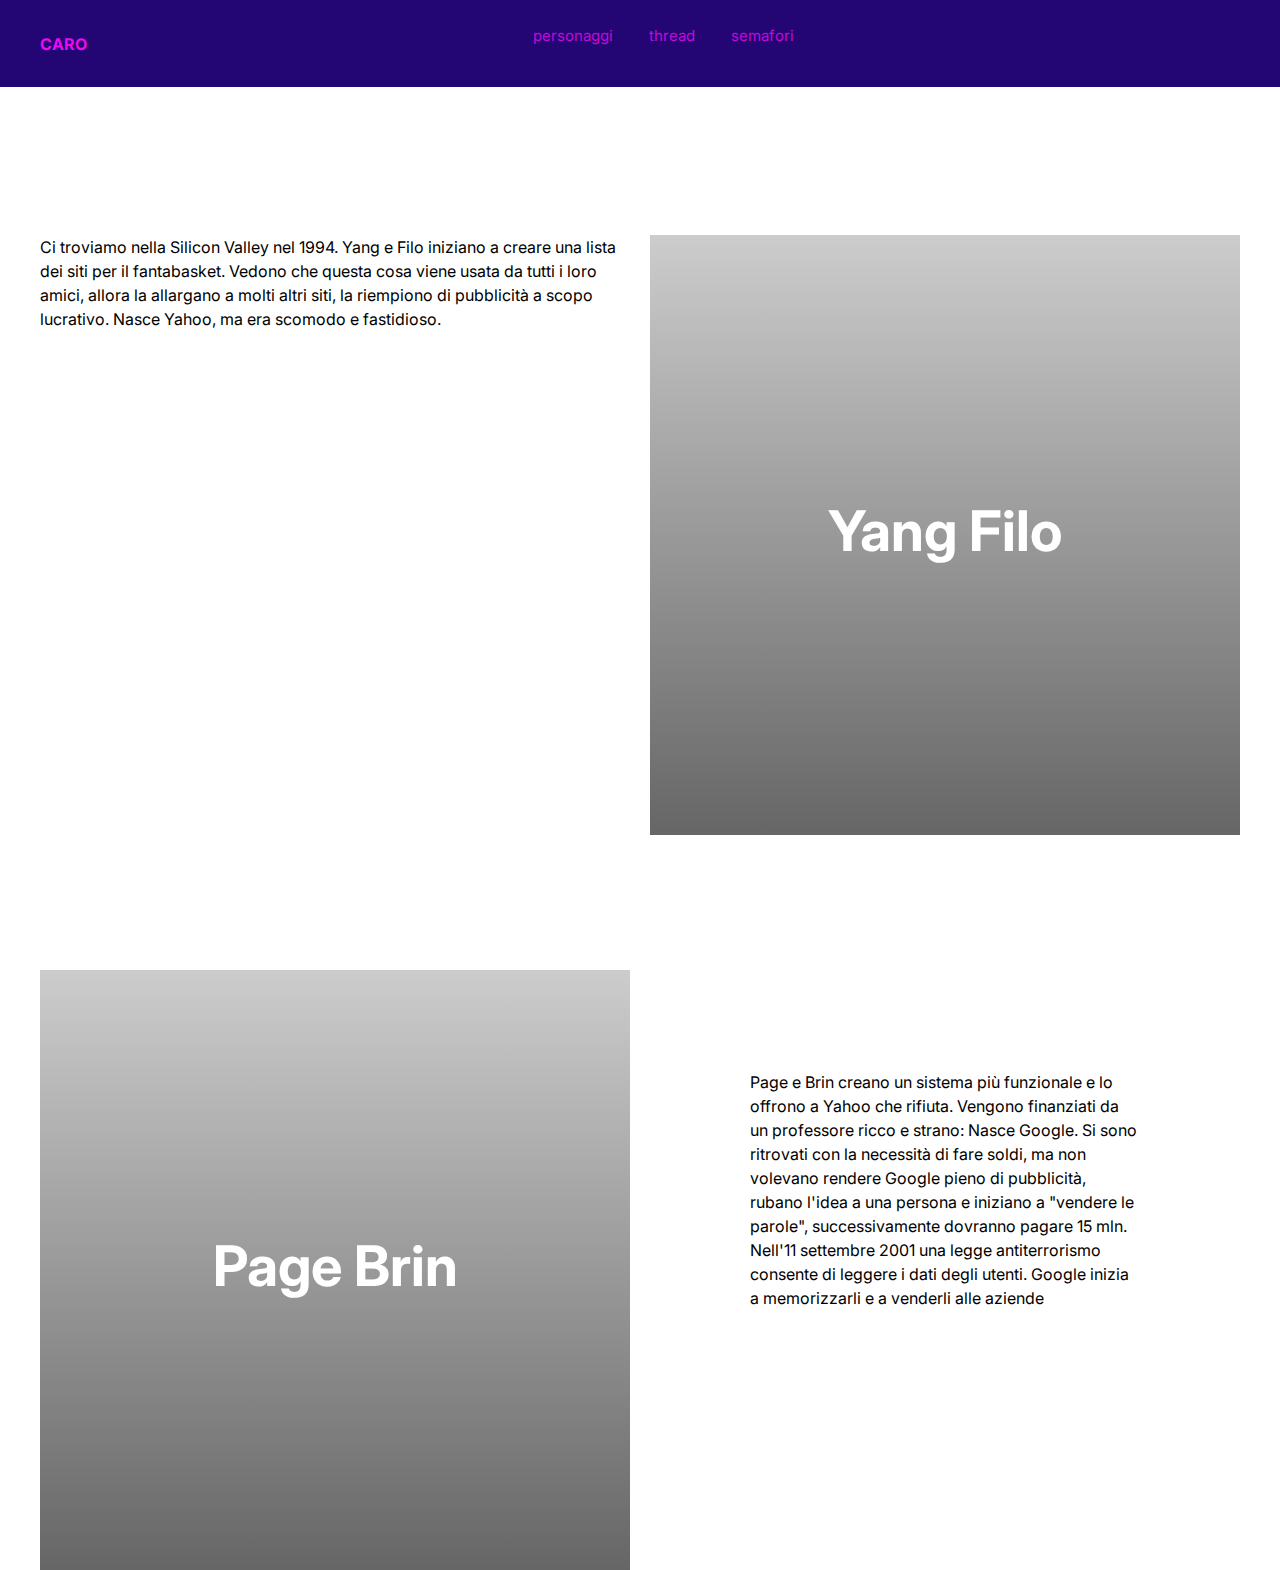
<file: sito.tepi/young.filo_page.brin.html>
<!DOCTYPE html>
<html lang="en">
<head>
  <meta charset="UTF-8">
  <meta name="viewport" content="width=device-width, initial-scale=1.0">
  <meta http-equiv="X-UA-Compatible" content="ie=edge">
  <title>Document</title>
  <link href="https://fonts.googleapis.com/css2?family=Inter:wght@400;700&display=swap" rel="stylesheet">

  <link rel="stylesheet" href="styles.css">

</head>
<body>


    <header class="header">
      <div class="header__content">
        <a class="header__logo" href="index.html">
          <strong>CARO</strong>
        </a>
        <ul class="posizione_relativa">
        <div>
          <li class="header__menu" id="figlio"><a href="#">personaggi <i class="fa fa-carret-down" aria-hidden="true"></i></a>
            <ul class="header__sub-menu">
                <li><a href="adalovelace.html">Ada Lovelace</a></li>
                <li><a href="alanturing.html">alan turing</a></li>
                <li><a href="stevejobs.html">steve jobs</a></li>
                <li><a href="billgates.html">bill gates</a></li>
                <li><a href="timberners.html">tim berners lee</a></li>
                <li><a href="young.filo_page.brin.html">yang/filo page/brin</a></li>
                <li><a href="anonymous.html">anonymous</a></li>
                <li><a href="markzuckeberg.html">mark zuckeberg</a></li>
                <li><a href="snowden.html">snowden</a></li>
            </ul>
          </li>
          <li class="header__menu"><a href="processi_thread.html">thread</a></li>
          <li class="header__menu"><a href="semafori.html">semafori</a></li>
        </div>
        </ul>
        <div class="header__quick">
          <div class="icon-hamburger">
            <span></span>
            <span></span>
          </div>
        </div>
      </div>
    </header>



<div class="spacer"></div>





<div class="grid pt-4">
    <div class="col-50">
        <p>
            Ci troviamo nella Silicon Valley nel 1994.
            Yang e Filo iniziano a creare una lista dei siti per il fantabasket.
            Vedono che questa cosa viene usata da tutti i loro amici, allora la allargano a molti altri siti, la riempiono di pubblicità a scopo lucrativo.
            Nasce Yahoo, ma era scomodo e fastidioso.
       </p>
    </div>
    <div class="col-50">
        <div class="cover" style="background-image:linear-gradient(to bottom, rgba(0,0,0,0.2), rgba(0,0,0,0.6)), url('https://images.unsplash.com/photo-1563126072-6457fc59c1cb?ixlib=rb-4.0.3&ixid=MnwxMjA3fDB8MHxzZWFyY2h8MXx8eWFob298ZW58MHx8MHx8&auto=format&fit=crop&w=500&q=60');">
          <div class="cover__content">
            <h1>Yang Filo</h1>
          </div>
        </div>
    </div>
</div>


<div class="grid pt-4">
    <div class="col-50">
        <div class="cover" style="background-image:linear-gradient(to bottom, rgba(0,0,0,0.2), rgba(0,0,0,0.6)), url('https://images.unsplash.com/photo-1573804633927-bfcbcd909acd?ixlib=rb-4.0.3&ixid=MnwxMjA3fDB8MHxzZWFyY2h8NHx8Z29vZ2xlfGVufDB8fDB8fA%3D%3D&auto=format&fit=crop&w=500&q=60');">
          <div class="cover__content">
            <h1>Page Brin</h1>
          </div>
        </div>
    </div>
    <div class="col-50">
        <div class="p-4">
            <p>
                Page e Brin creano un sistema più funzionale e lo offrono a Yahoo che rifiuta.
                Vengono finanziati da un professore ricco e strano: Nasce Google.
                Si sono ritrovati con la necessità di fare soldi, ma non volevano rendere Google pieno di pubblicità,
                rubano l'idea a una persona e iniziano a "vendere le parole", successivamente dovranno pagare 15 mln.
                Nell'11 settembre 2001 una legge antiterrorismo consente di leggere i dati degli utenti.
                Google inizia a memorizzarli e a venderli alle aziende
           </p>
        </div>
    </div>
</div>

    
    

  <script>
    let item = document.querySelector('.icon-hamburger');
    item.addEventListener("click", function() {
          document.body.classList.toggle('menu-open');
    });


  </script>


</body>
</html>
</file>
<file: sito.tepi/styles.css>
/* ! Reset */
body, html{ font-family: 'Inter', Arial, Helvetica, sans-serif; font-size: 16px; box-sizing: border-box;margin: 0;padding: 0;}*,*:before,*:after{ box-sizing: border-box; }h1,h2,h3,h4,h5,h6, p, ol, ul{margin: 0 0 1rem 0;padding: 0;}ol,ul{list-style-type: none;}img{height: auto;}h1{font-size: 4rem;} h2{font-size: 3rem;} h3{font-size: 2rem;} h4{font-size: 1rem;} h5{font-size: 0.8rem;} h6{font-size: 0.6rem;}a{text-decoration:none}


.spacer{height: 100px;}


/* Menu */
:root { --menu-bg: #230574; --menu-color: rgb(232, 12, 240); }

.header{ background-color: var(--menu-bg); position: fixed; top:0;  left:0; z-index: 9999; width: 100%; padding: 10px 15px; }
.header__content{max-width: 1200px;width: 100%;margin: 0 auto; display: flex;justify-content: space-between;}



.header__logo,
.header__quick{display: flex; align-items: center;color:var(--menu-color)}

.posizione_relativa li{
    position: relative;
}

.header__menu{padding: 0;margin: 0}
.header__menu {display: inline-block;}
.header__menu a{color:var(--menu-color); opacity: 0.8;display: block;padding: 16px;font-size: 15px;}
.header__menu a:hover{color: rgb(255, 255, 255);}


#figlio:hover .header__sub-menu{
    transition: .5s;
    visibility: visible;
    opacity: 1;
    top: 50px;
}
.header__sub-menu{
    background-color: #fff;
    position: absolute;
    top: 60px;
    left: 0px;
    border: 1px solid #230574;
    border-bottom: none;
    visibility: hidden;
    opacity: 0;
 
}

.header__sub-menu li{
    width: 200px;
    font-size: 12px;
    border-bottom: 1px solid #230574;

}
.header__sub-menu li a{
    color: #230574;

}
.header__sub-menu li:hover{
background-color: #444;
}

@media (max-width: 768px) {
  .posizione_relativa{   
    position: absolute; top:60px; left:0; background-color: var(--menu-bg); width: 100%; height: 100vh;
    height: 0vh; overflow: hidden;transition: all 1s cubic-bezier(.215, .61, .355, 1);
  }
  .header__menu {position: relative; width: 100%; border-bottom: 1px solid #444}
  .menu-open .posizione_relativa{height: 100vh;padding: 3%;}

  .icon-hamburger{height: 50px;width: 40px;margin-left: 20px;padding-top: 5px;}
  .icon-hamburger span{height: 2px; width: 30px;background: var(--menu-color);position: relative;display: block;margin-top: 11px;transition: all 0.2s cubic-bezier(.215, .61, .355, 1);}

  .menu-open .icon-hamburger span:nth-child(1){transform: rotate(45deg) translateY(9px);}
  .menu-open .icon-hamburger span:nth-child(2){transform: rotate(-45deg) translateY(-9px);}

  .header__quick{display: flex; justify-content: flex-end; width: 50%;}

}

/* ! Title System */
h1, .text-1 {font-size: 3.5rem;margin-bottom:0.5rem}
h2, .text-2 {font-size: 2.4rem;margin-bottom:1rem}
h3, .text-3  {font-size: 1.8rem;margin-bottom:1rem}
h4, p, .text-4 {font-size: 1rem;margin-bottom:1rem; line-height: 1.5;}
a{color: coral}

/* ! button System */
.button { 
  font-size: 1rem; text-transform: uppercase; background: #230574; color:#fff;
  text-decoration: none;padding: 14px 25px; display: inline-block;
  border-radius: 4px; font-weight: 700;
}
.button:hover{ background: rgb(232, 12, 240); }




/* ! Grid System */
.grid { margin: 0 auto; padding: 0 15px; max-width: 1250px; display: flex; flex-flow: row; flex-wrap: wrap;}
.grid--center{justify-content: center;}
.col{ flex: 1;}

[class*='col-'] { position: relative;padding: 0 10px;}
.grid .grid [class*='col-'] {padding: 0px;}

.col-20{ width: 20%; }
.col-25{ width: 25%; }
.col-30{ width: 30%; }
.col-33{ width: 33.33%; }
.col-50{ width: 50%; }
.col-70{ width: 70%; }
.col-80{ width: 80%; }
.col-100{ width: 100%; }

@media (max-width: 991px) {
    .tab-20 { width: 20%; }
    .tab-25 { width: 25%; }
    .tab-33 { width: 33.33%; }
    .tab-50 { width: 50%; }
    .tab-100 { width: 100%; }
}

@media (max-width: 768px) {
    [class*='col-'] { width: 100%;}
    .sma-20 { width: 20%; }
    .sma-25 { width: 25%; }
    .sma-33 { width: 33.33%; }
    .sma-50 { width: 50%; }
    .sma-100 { width: 100%; }
}

/* ! Helpers  */
.mt-0{margin-top: 0 }
.mt-1{margin-top: 10px}
.mt-2{margin-top: 20px}
.mt-3{margin-top: 40px}
.mt-4{margin-top: 100px }

.mb-0{margin-bottom: 0}
.mb-1{margin-bottom: 10px}
.mb-2{margin-bottom: 20px}
.mb-3{margin-bottom: 40px}
.mb-4{margin-bottom: 100px}

.p-0{padding: 0}
.p-1{padding: 10px}
.p-2{padding: 20px}
.p-3{padding: 40px}
.p-4{padding: 100px}

.pt-1{padding-top: 10px;}
.pt-3{padding-top: 20px;}
.pt-3{padding-top: 40px;}
.pt-4{padding-top: 15vh;}

.pb-1{padding-bottom: 10px;}
.pb-2{padding-bottom: 20px;}
.pb-3{padding-bottom: 40px;}
.pb-4{padding-bottom: 15vh;}

.text-center { text-align: center; }
.text-right { text-align: right; }
.text-left { text-align: left; }
.img-res { width: 100%; height: auto; margin-bottom: 20px;vertical-align: middle;}

/* ! Cover */
.cover{ 
  text-align: center; padding:10px; margin:0px; min-height:600px; width:100%; 
  display:flex; flex-direction:column; justify-content:center; 
  background-position: center center; background-size:cover;
}
.cover * {color:#fff}




/* ! function funzioneTest(){
    document.getElementById("testP").style.opacity="0";
    document.getElementById("testP2").style.opacity="0";    }

 function resetta(){
     document.getElementById("testP").style.opacity="1";
    document.getElementById("testP2").style.opacity="1";  
 } */
</file>
